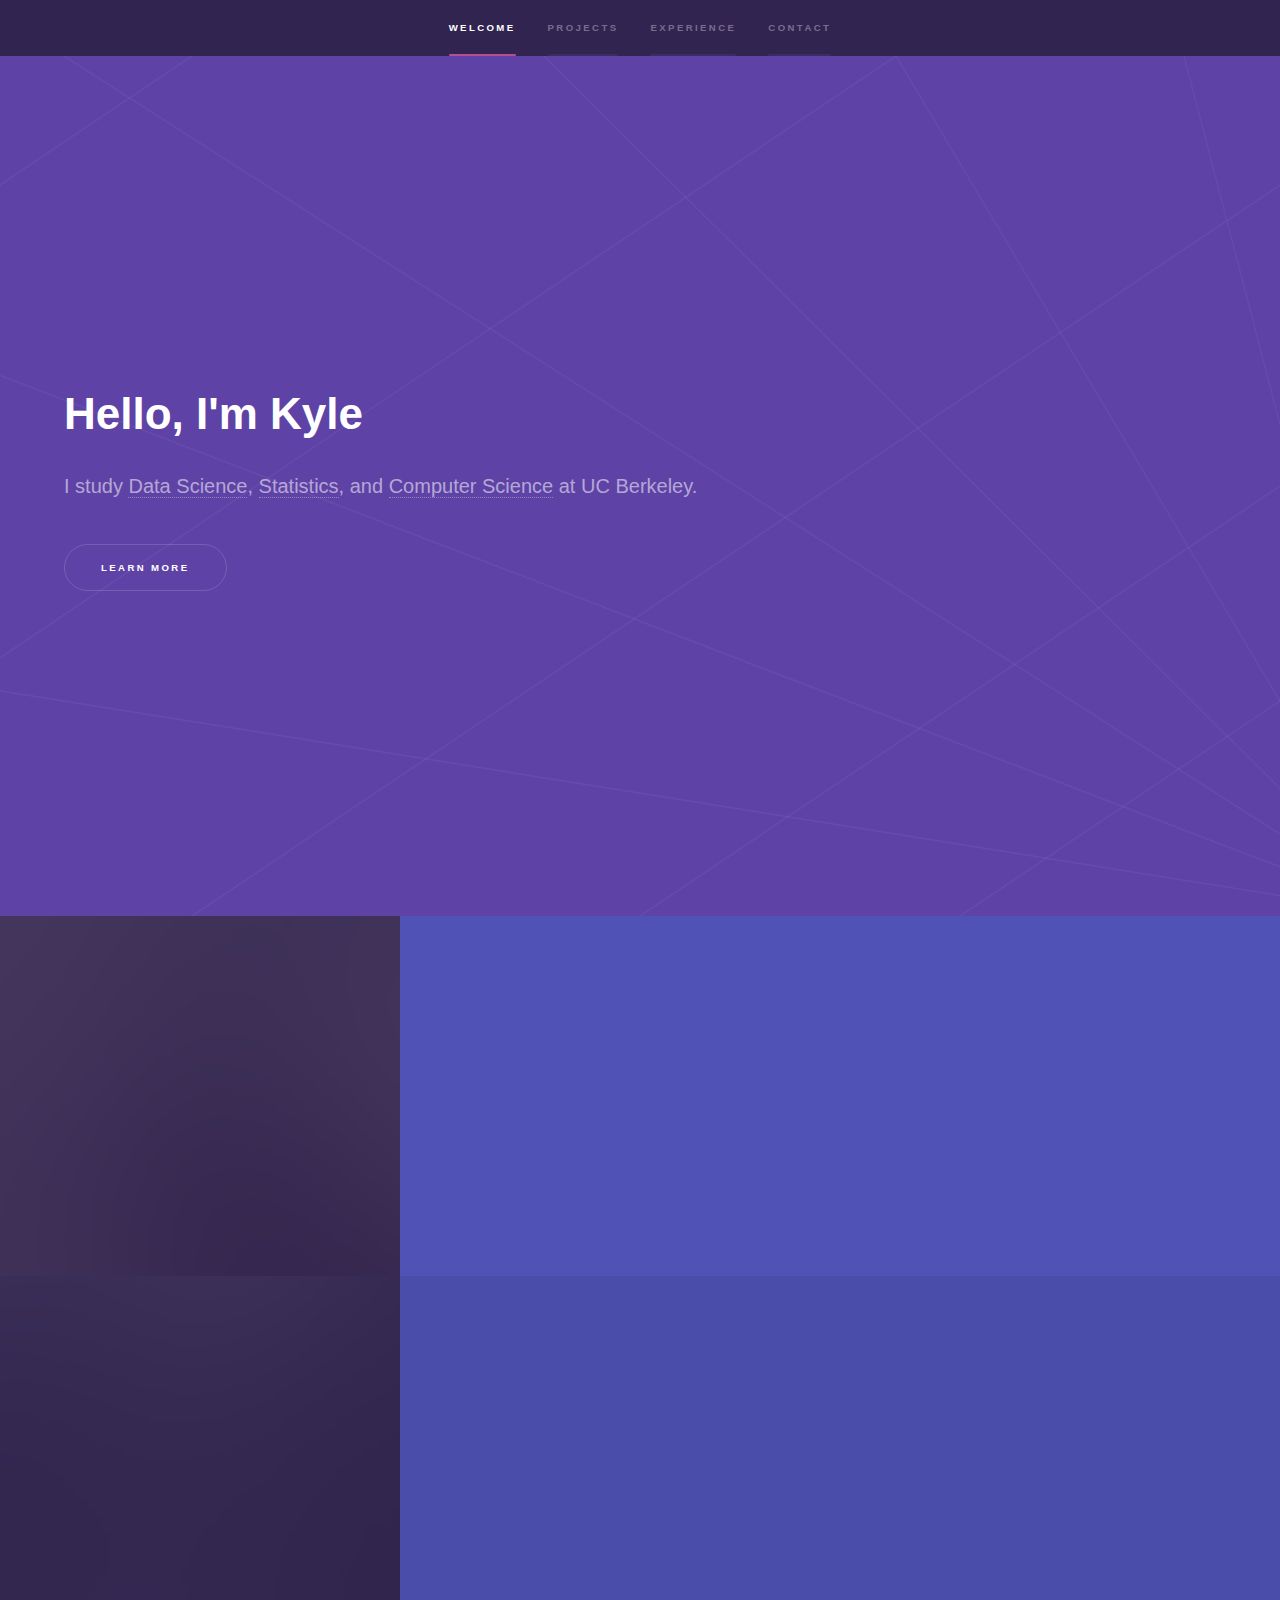
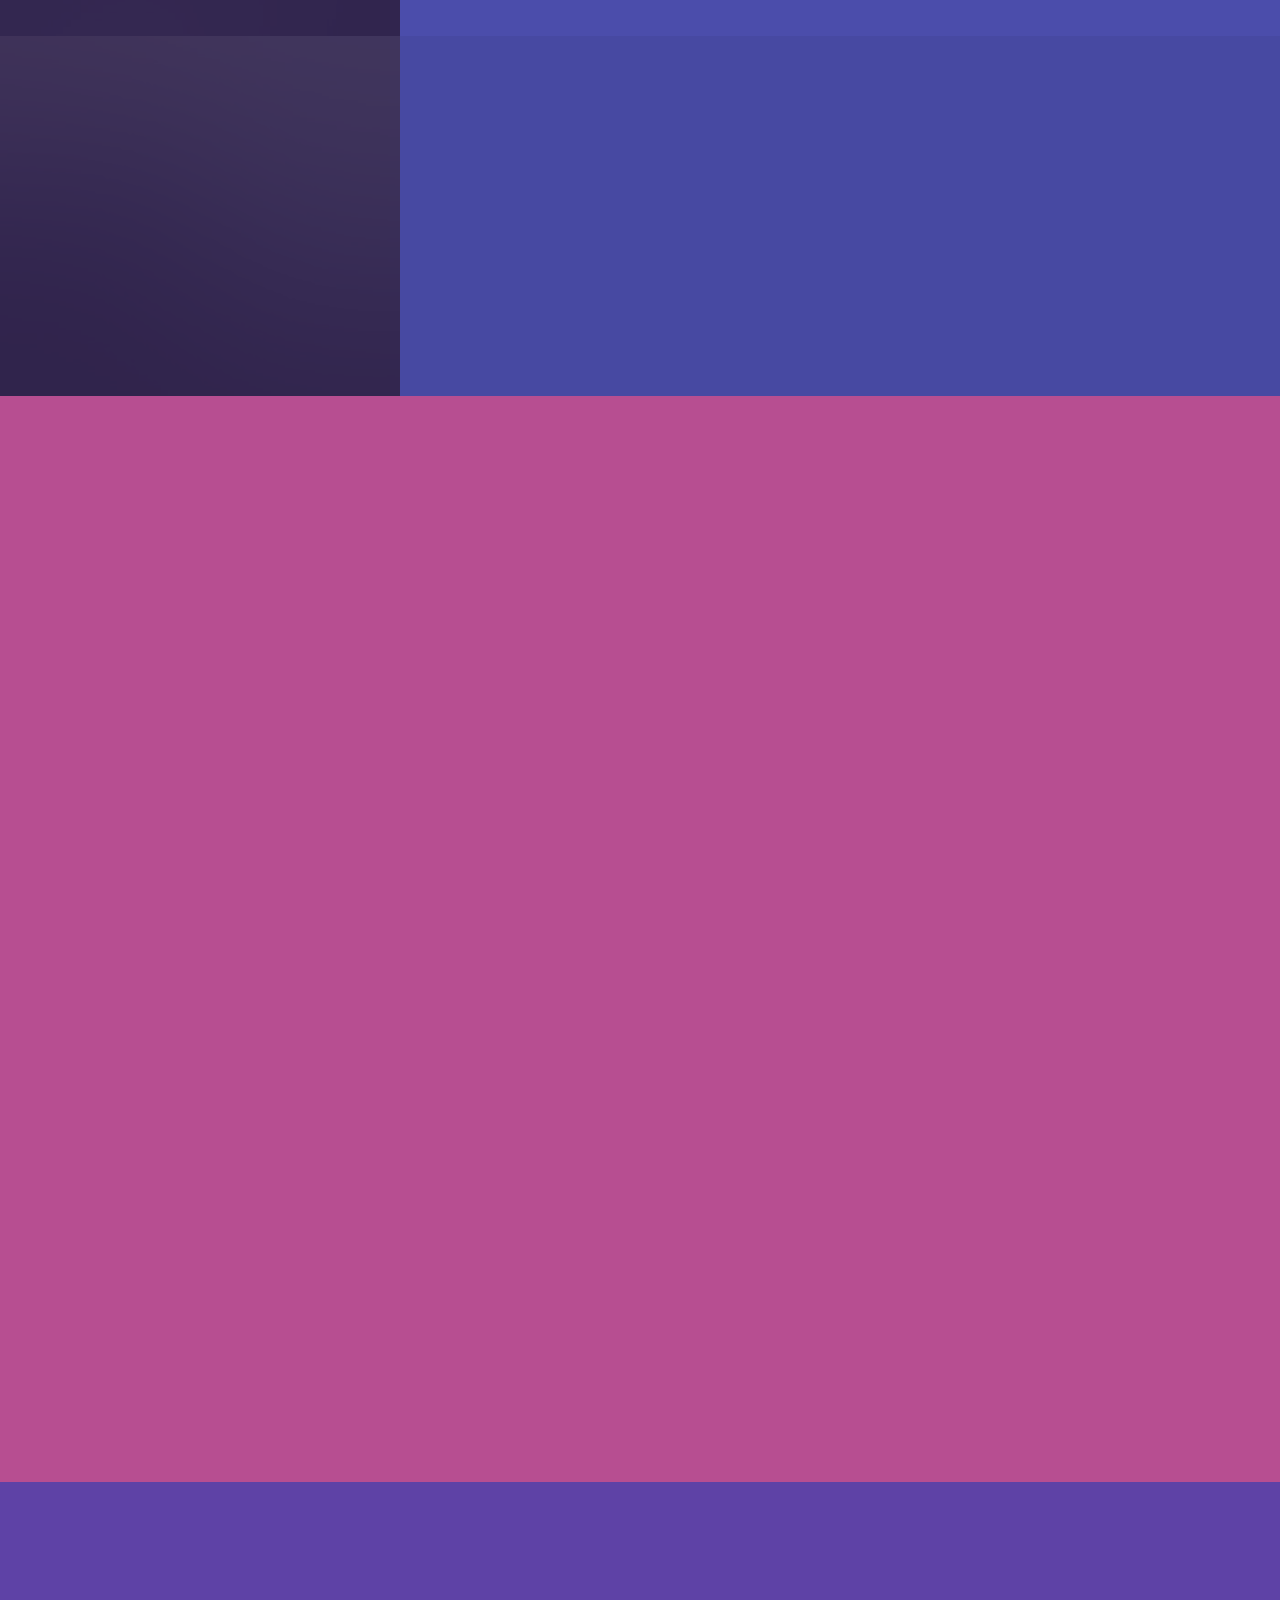
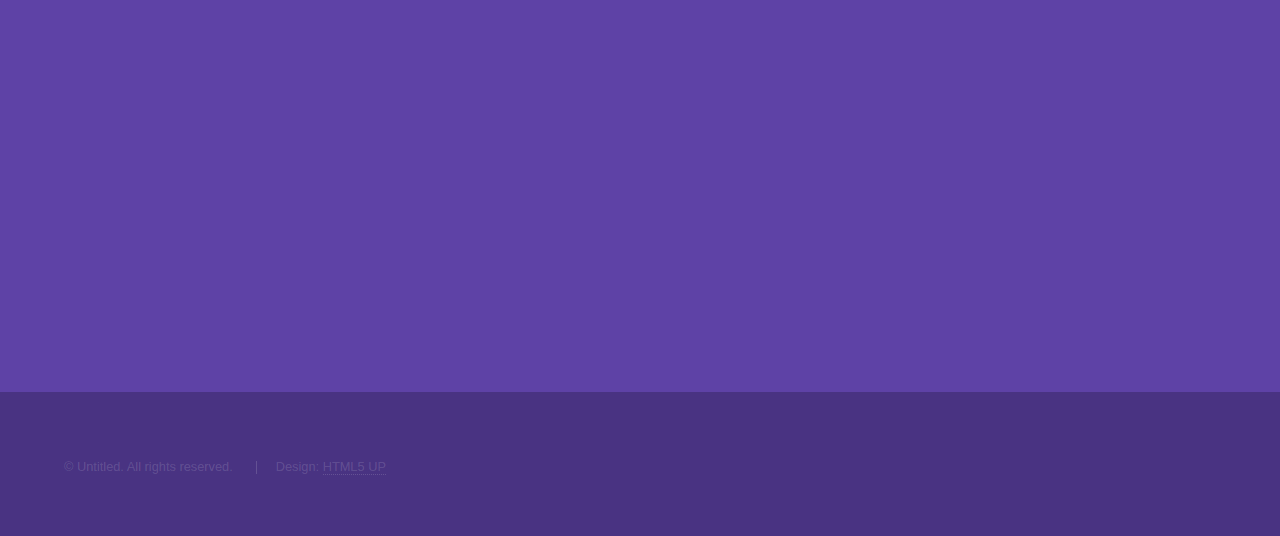
<file: index.html>
<!DOCTYPE html>
<!--
	Hyperspace by HTML5 UP
	html5up.net | @ajlkn
	Free for personal and commercial use under the CCA 3.0 license (html5up.net/license)
-->
<html>
  <head>
    <title>Hyperspace by HTML5 UP</title>
    <meta charset="utf-8" />
    <meta
      name="viewport"
      content="width=device-width, initial-scale=1, user-scalable=no"
    />
    <link rel="stylesheet" href="assets/css/main.css" />
    <noscript
      ><link rel="stylesheet" href="assets/css/noscript.css"
    /></noscript>
  </head>
  <body class="is-preload">
    <!-- Sidebar -->
    <section id="sidebar">
      <div class="inner">
        <nav>
          <ul>
            <li><a href="#intro">Welcome</a></li>
            <li><a href="#one">Projects</a></li>
            <li><a href="#two">Experience</a></li>
            <li><a href="#three">Contact</a></li>
          </ul>
        </nav>
      </div>
    </section>

    <!-- Wrapper -->
    <div id="wrapper">
      <!-- Intro -->
      <section id="intro" class="wrapper style1 fullscreen fade-up">
        <div class="inner">
          <h1>Hello, I'm Kyle</h1>
          <p>
            I study
            <a href="https://cdss.berkeley.edu/" target="_blank">Data Science</a
            >,
            <a href="https://statistics.berkeley.edu/" target="_blank"
              >Statistics</a
            >, and
            <a href="https://eecs.berkeley.edu/" target="_blank"
              >Computer Science</a
            >
            at UC Berkeley.
          </p>
          <ul class="actions">
            <li><a href="#one" class="button scrolly">Learn more</a></li>
          </ul>
        </div>
      </section>

      <!-- One -->
      <section id="one" class="wrapper style2 spotlights">
        <section>
          <a href="#" class="image"
            ><img src="images/pic01.jpg" alt="" data-position="center center"
          /></a>
          <div class="content">
            <div class="inner">
              <h2>Fake News Project</h2>
              <p>
                Logistic Regression Model Detecting Fake News With 81.9%
                Accuracy.
              </p>
              <ul class="actions">
                <li><a href="generic.html" class="button">Learn more</a></li>
              </ul>
            </div>
          </div>
        </section>
        <section>
          <a href="#" class="image"
            ><img src="images/pic02.jpg" alt="" data-position="top center"
          /></a>
          <div class="content">
            <div class="inner">
              <h2>Eden Housing Resident Scholarship Impact Project</h2>
              <p>
                Visualization Project of Housing Scholarship Applications from
                all throughout California.
              </p>
              <ul class="actions">
                <li><a href="generic.html" class="button">Learn more</a></li>
              </ul>
            </div>
          </div>
        </section>
        <section>
          <a href="#" class="image"
            ><img src="images/pic03.jpg" alt="" data-position="25% 25%"
          /></a>
          <div class="content">
            <div class="inner">
              <h2>Final QMD Project</h2>
              <p>
                Advanced Data Visualization Project of Election, Vehicle, and
                Storm Data Using R and ggplot2.
              </p>
              <ul class="actions">
                <li><a href="generic.html" class="button">Learn more</a></li>
              </ul>
            </div>
          </div>
        </section>
      </section>

      <!-- Two -->
      <section id="two" class="wrapper style3 fade-up">
        <div class="inner">
          <h2>Experience</h2>
          <p>Timeline of my progress.</p>
          <div class="features">
            <section>
              <span class="icon solid major fa-code"></span>
              <h3>Data Analyst Intern</h3>
              <p>
                Created visualizations and map objects for the LLC project, and
                Conducted market research focused on the Las Vegas area to
                provide insights for company product strategy. Enhanced
                collected data quality through data cleaning, researched and
                analyzed corresponding data trends to draw insights for weekly
                reports for strategic business decisions assistance.
              </p>
            </section>
            <section>
              <span class="icon solid major fa-lock"></span>
              <h3>Data & Analytics Intern</h3>
              <p>
                Analyzed market strategies and user behavior, contributing to
                the development of a business plan for a new product launch,
                Conducted market research, data mining, and data cleaning to
                create a weekly report with plot visualizations with
                market/research updates.
              </p>
            </section>
            <section>
              <span class="icon solid major fa-cog"></span>
              <h3>Research Intern</h3>
              <p>
                Processed data interpretation on user surveys and applications
                using data visualization tools; presented results on research
                poster at UC Berkeley Data Science Discovery Research Symposium.
              </p>
            </section>
            <section>
              <span class="icon solid major fa-desktop"></span>
              <h3>VP of Technology</h3>
              <p>
                Be in charge of the technology committee of DataGood@Berkeley.
                Maintain/Manage the club website and website repository; update
                DataGood media profiles.
              </p>
            </section>
            <section>
              <span class="icon solid major fa-lock"></span>
              <h3>Software Project Trainee</h3>
              <p>
                Collaborate with teammates using tools such as Rust, Node.js &
                NPM, etc to develop a project that assists with real-time
                streaming data collection, transformation, and management for
                multiple devices/services.
              </p>
            </section>
            <section>
              <span class="icon solid major fa-cog"></span>
              <h3>Product Marketing Intern</h3>
              <p>
                Created a pitch deck for the product launch to the VCs;
                Collaborated with the marketing team and conducted comprehensive
                review on the business development plan.
              </p>
            </section>
          </div>

          <!--
			<ul class="actions">
				<li><a href="generic.html" class="button">Learn more</a></li>
			</ul>
			-->
        </div>
      </section>

      <!-- Three -->
      <section id="three" class="wrapper style1 fade-up">
        <div class="inner">
          <h2>Contact</h2>
          <p>
            I'm always excited to connect with new people, collaborate on
            interesting projects, or just chat about the latest in tech, data
            science, or anything in between. Whether you have a question, a
            project idea, or just want to say hi, feel free to reach out!
          </p>
          <div class="split style1">
            <!--
            <section>
              <form method="post" action="#">
                <div class="fields">
                  <div class="field half">
                    <label for="name">Name</label>
                    <input type="text" name="name" id="name" />
                  </div>
                  <div class="field half">
                    <label for="email">Email</label>
                    <input type="text" name="email" id="email" />
                  </div>
                  <div class="field">
                    <label for="message">Message</label>
                    <textarea name="message" id="message" rows="5"></textarea>
                  </div>
                </div>
                <ul class="actions">
                  <li><a href="" class="button submit">Send Message</a></li>
                </ul>
              </form>
            </section>
			-->

            <section>
              <ul class="contact">
                <li>
                  <h3>Email</h3>
                  <a href="#">kylechun8@gmail.com</a>
                </li>
                <li>
                  <h3>Phone</h3>
                  <span>(408) 706-4256</span>
                </li>
                <li>
                  <h3>Social</h3>
                  <ul class="icons">
                    <li>
                      <a
                        href="https://github.com/kylechun716"
                        class="icon brands fa-github"
                        target="_blank"
                        ><span class="label">GitHub</span></a
                      >
                    </li>
                    <li>
                      <a
                        href="https://www.linkedin.com/in/kyle-chun-6ab674232/"
                        class="icon brands fa-linkedin-in"
                        target="_blank"
                        ><span class="label">LinkedIn</span></a
                      >
                    </li>
                  </ul>
                </li>
              </ul>
            </section>
          </div>
        </div>
      </section>
    </div>

    <!-- Footer -->
    <footer id="footer" class="wrapper style1-alt">
      <div class="inner">
        <ul class="menu">
          <li>&copy; Untitled. All rights reserved.</li>
          <li>Design: <a href="http://html5up.net">HTML5 UP</a></li>
        </ul>
      </div>
    </footer>

    <!-- Scripts -->
    <script src="assets/js/jquery.min.js"></script>
    <script src="assets/js/jquery.scrollex.min.js"></script>
    <script src="assets/js/jquery.scrolly.min.js"></script>
    <script src="assets/js/browser.min.js"></script>
    <script src="assets/js/breakpoints.min.js"></script>
    <script src="assets/js/util.js"></script>
    <script src="assets/js/main.js"></script>
  </body>
</html>
</file>
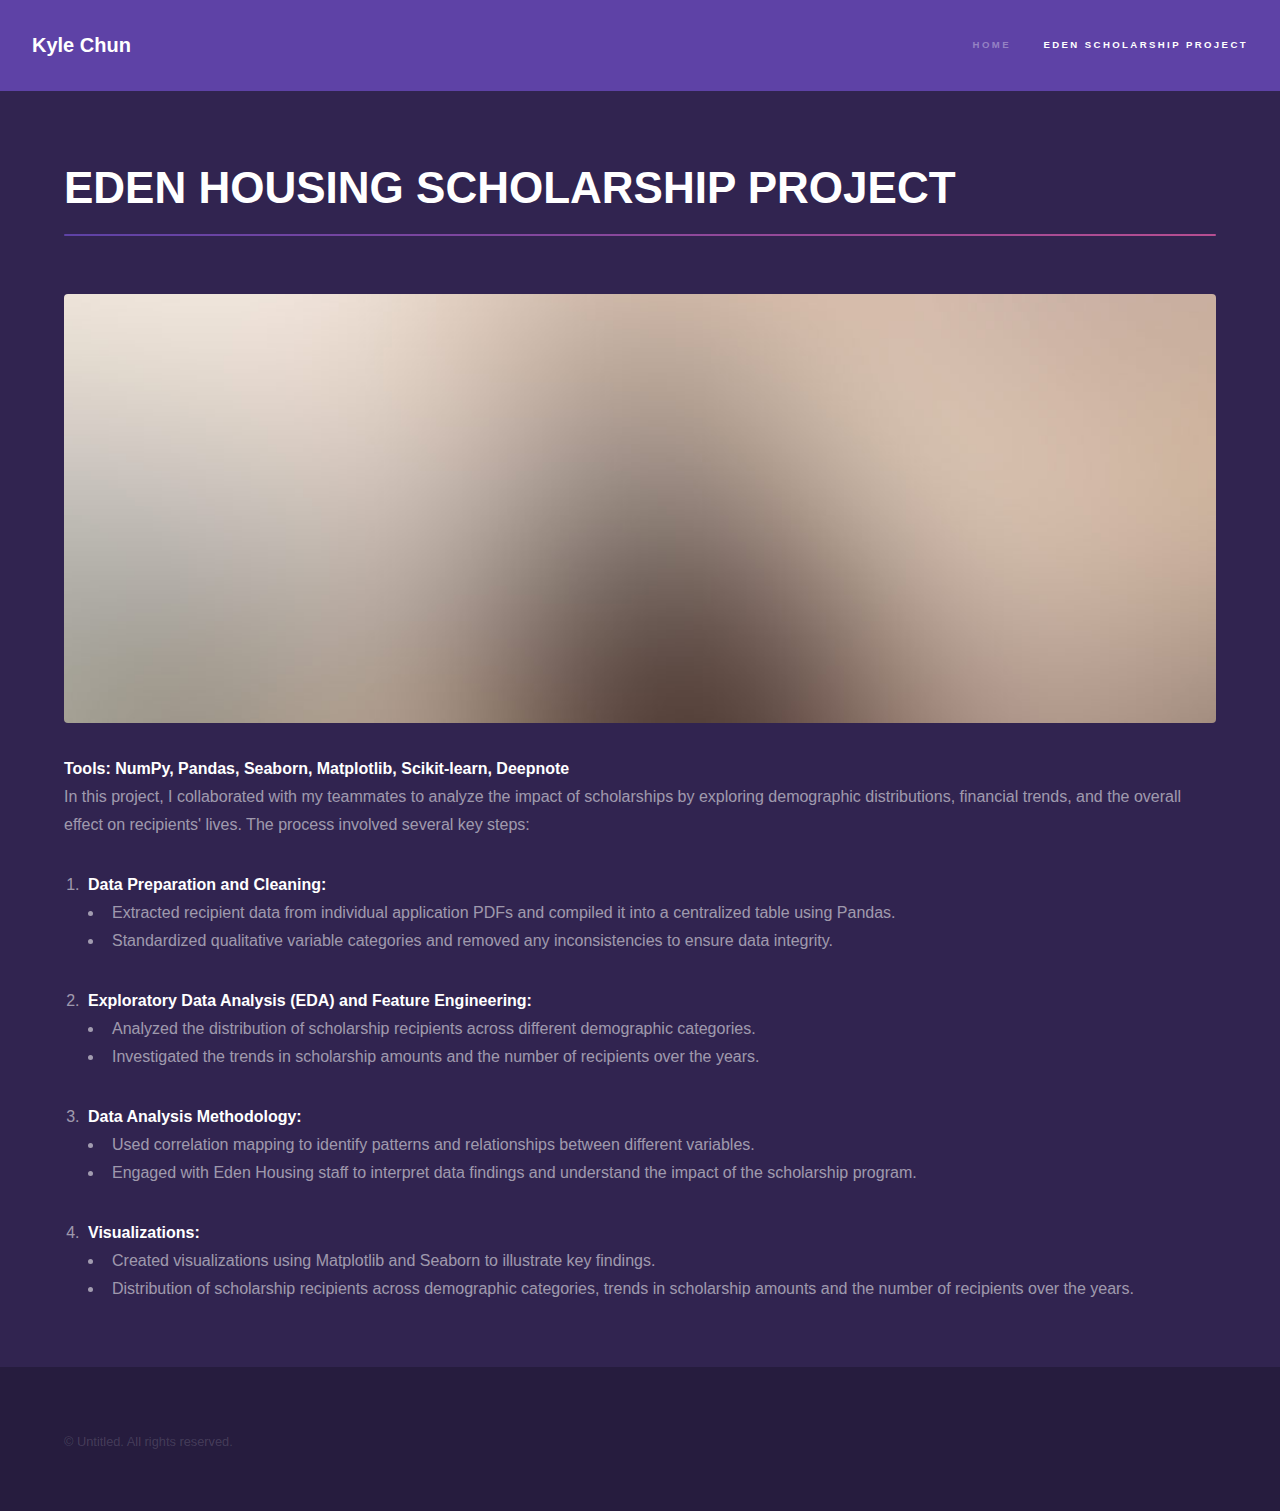
<file: eden.html>
<!DOCTYPE html>
<!--
	Hyperspace by HTML5 UP
	html5up.net | @ajlkn
	Free for personal and commercial use under the CCA 3.0 license (html5up.net/license)
-->
<html>
  <head>
    <title>Project - Eden Scholarship</title>
    <meta charset="utf-8" />
    <meta
      name="viewport"
      content="width=device-width, initial-scale=1, user-scalable=no"
    />
    <link rel="stylesheet" href="assets/css/main.css" />
    <noscript
      ><link rel="stylesheet" href="assets/css/noscript.css"
    /></noscript>
  </head>
  <body class="is-preload">
    <!-- Header -->
    <header id="header">
      <a href="index.html" class="title">Kyle Chun</a>
      <nav>
        <ul>
          <li><a href="index.html">Home</a></li>
          <li>
            <a href="eden.html" class="active">EDEN SCHOLARSHIP PROJECT</a>
          </li>
          <!--<li><a href="elements.html">Elements</a></li>-->
        </ul>
      </nav>
    </header>

    <!-- Wrapper -->
    <div id="wrapper">
      <!-- Main -->
      <section id="main" class="wrapper">
        <div class="inner">
          <h1 class="major">EDEN HOUSING SCHOLARSHIP PROJECT</h1>
          <span class="image fit"><img src="images/pic04.jpg" alt="" /></span>
          <b>
            Tools: NumPy, Pandas, Seaborn, Matplotlib, Scikit-learn, Deepnote
          </b>

          <p>
            In this project, I collaborated with my teammates to analyze the
            impact of scholarships by exploring demographic distributions,
            financial trends, and the overall effect on recipients' lives. The
            process involved several key steps:
          </p>

          <ol>
            <li>
              <b>Data Preparation and Cleaning:</b>
              <ul>
                <li>
                  Extracted recipient data from individual application PDFs and
                  compiled it into a centralized table using Pandas.
                </li>
                <li>
                  Standardized qualitative variable categories and removed any
                  inconsistencies to ensure data integrity.
                </li>
              </ul>
            </li>

            <li>
              <b>Exploratory Data Analysis (EDA) and Feature Engineering:</b>
              <ul>
                <li>
                  Analyzed the distribution of scholarship recipients across
                  different demographic categories.
                </li>
                <li>
                  Investigated the trends in scholarship amounts and the number
                  of recipients over the years.
                </li>
              </ul>
            </li>

            <li>
              <b>Data Analysis Methodology:</b>
              <ul>
                <li>
                  Used correlation mapping to identify patterns and
                  relationships between different variables.
                </li>
                <li>
                  Engaged with Eden Housing staff to interpret data findings and
                  understand the impact of the scholarship program.
                </li>
              </ul>
            </li>

            <li>
              <b>Visualizations:</b>
              <ul>
                <li>
                  Created visualizations using Matplotlib and Seaborn to
                  illustrate key findings.
                </li>
                <li>
                  Distribution of scholarship recipients across demographic
                  categories, trends in scholarship amounts and the number of
                  recipients over the years.
                </li>
              </ul>
            </li>
          </ol>
        </div>
      </section>
    </div>

    <!-- Footer -->
    <footer id="footer" class="wrapper alt">
      <div class="inner">
        <ul class="menu">
          <li>&copy; Untitled. All rights reserved.</li>
          <!-- <li>Design: <a href="http://html5up.net">HTML5 UP</a></li> -->
        </ul>
      </div>
    </footer>

    <!-- Scripts -->
    <script src="assets/js/jquery.min.js"></script>
    <script src="assets/js/jquery.scrollex.min.js"></script>
    <script src="assets/js/jquery.scrolly.min.js"></script>
    <script src="assets/js/browser.min.js"></script>
    <script src="assets/js/breakpoints.min.js"></script>
    <script src="assets/js/util.js"></script>
    <script src="assets/js/main.js"></script>
  </body>
</html>
</file>
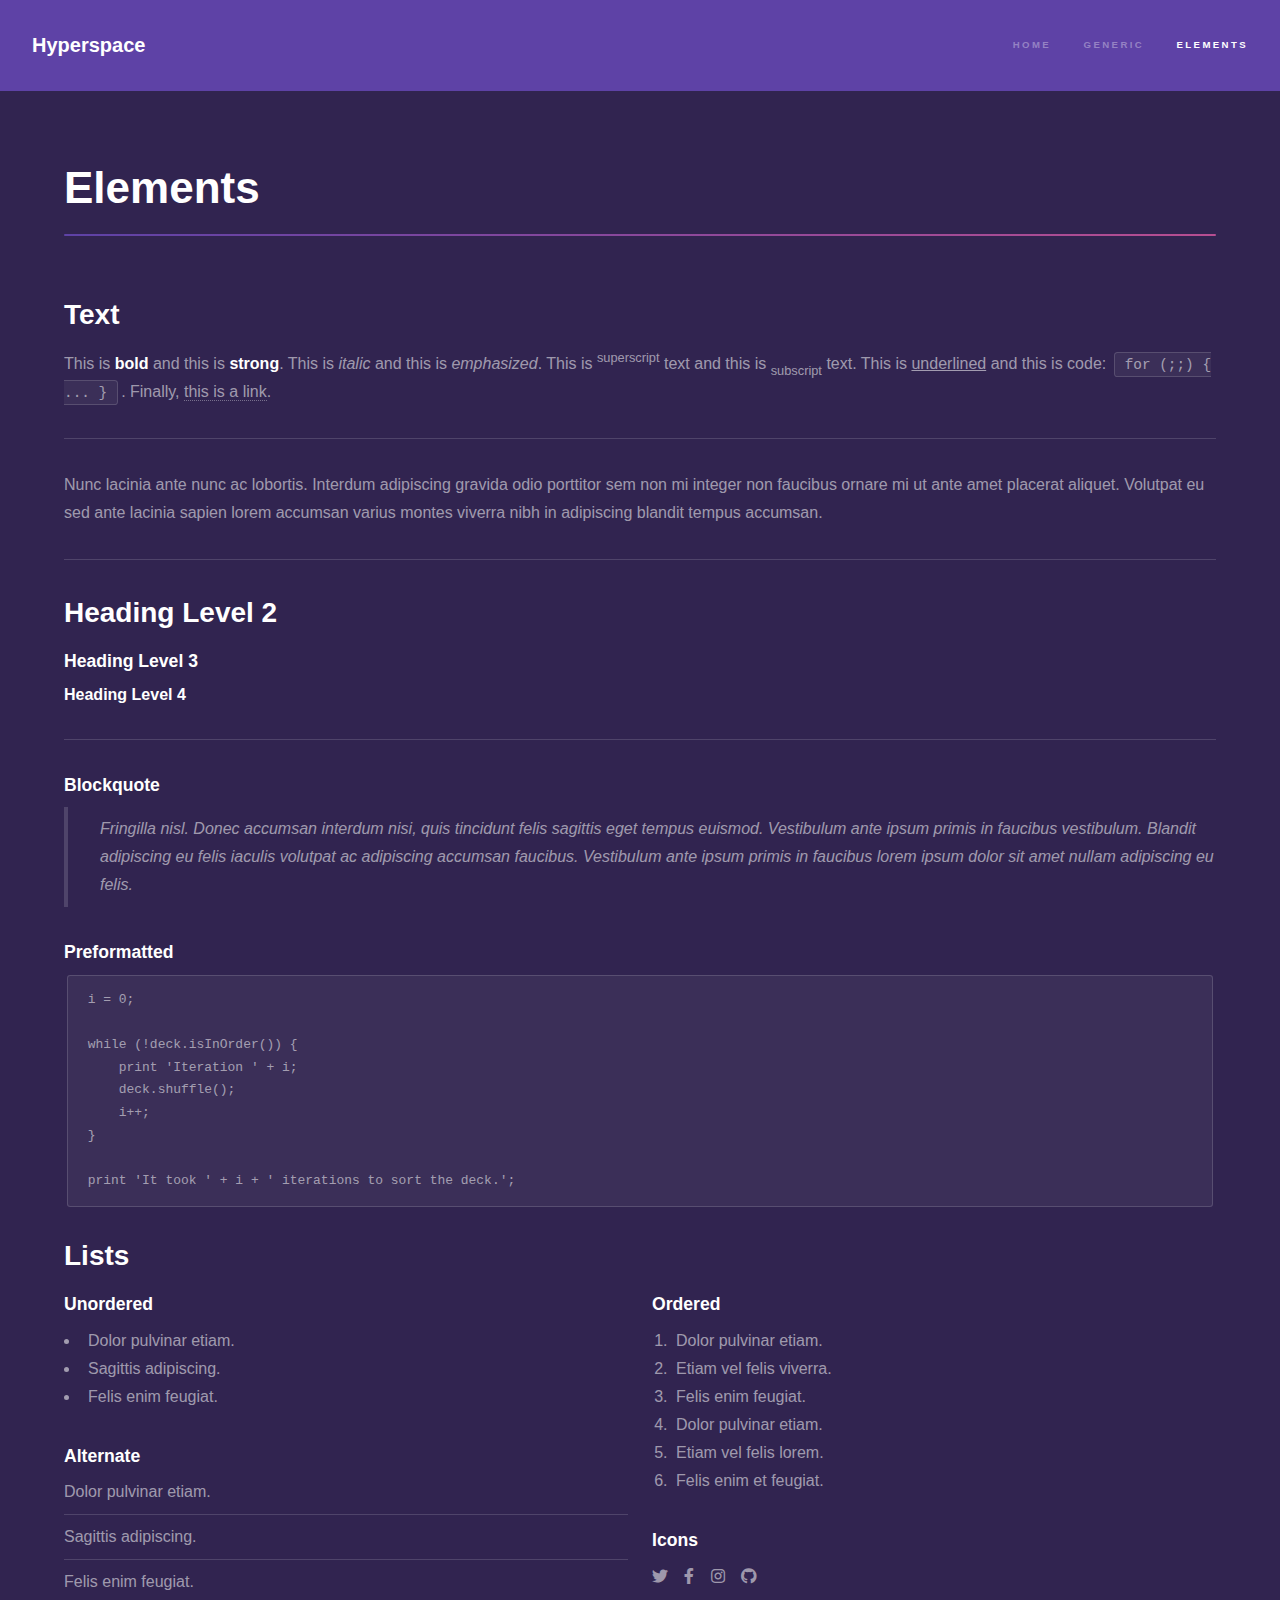
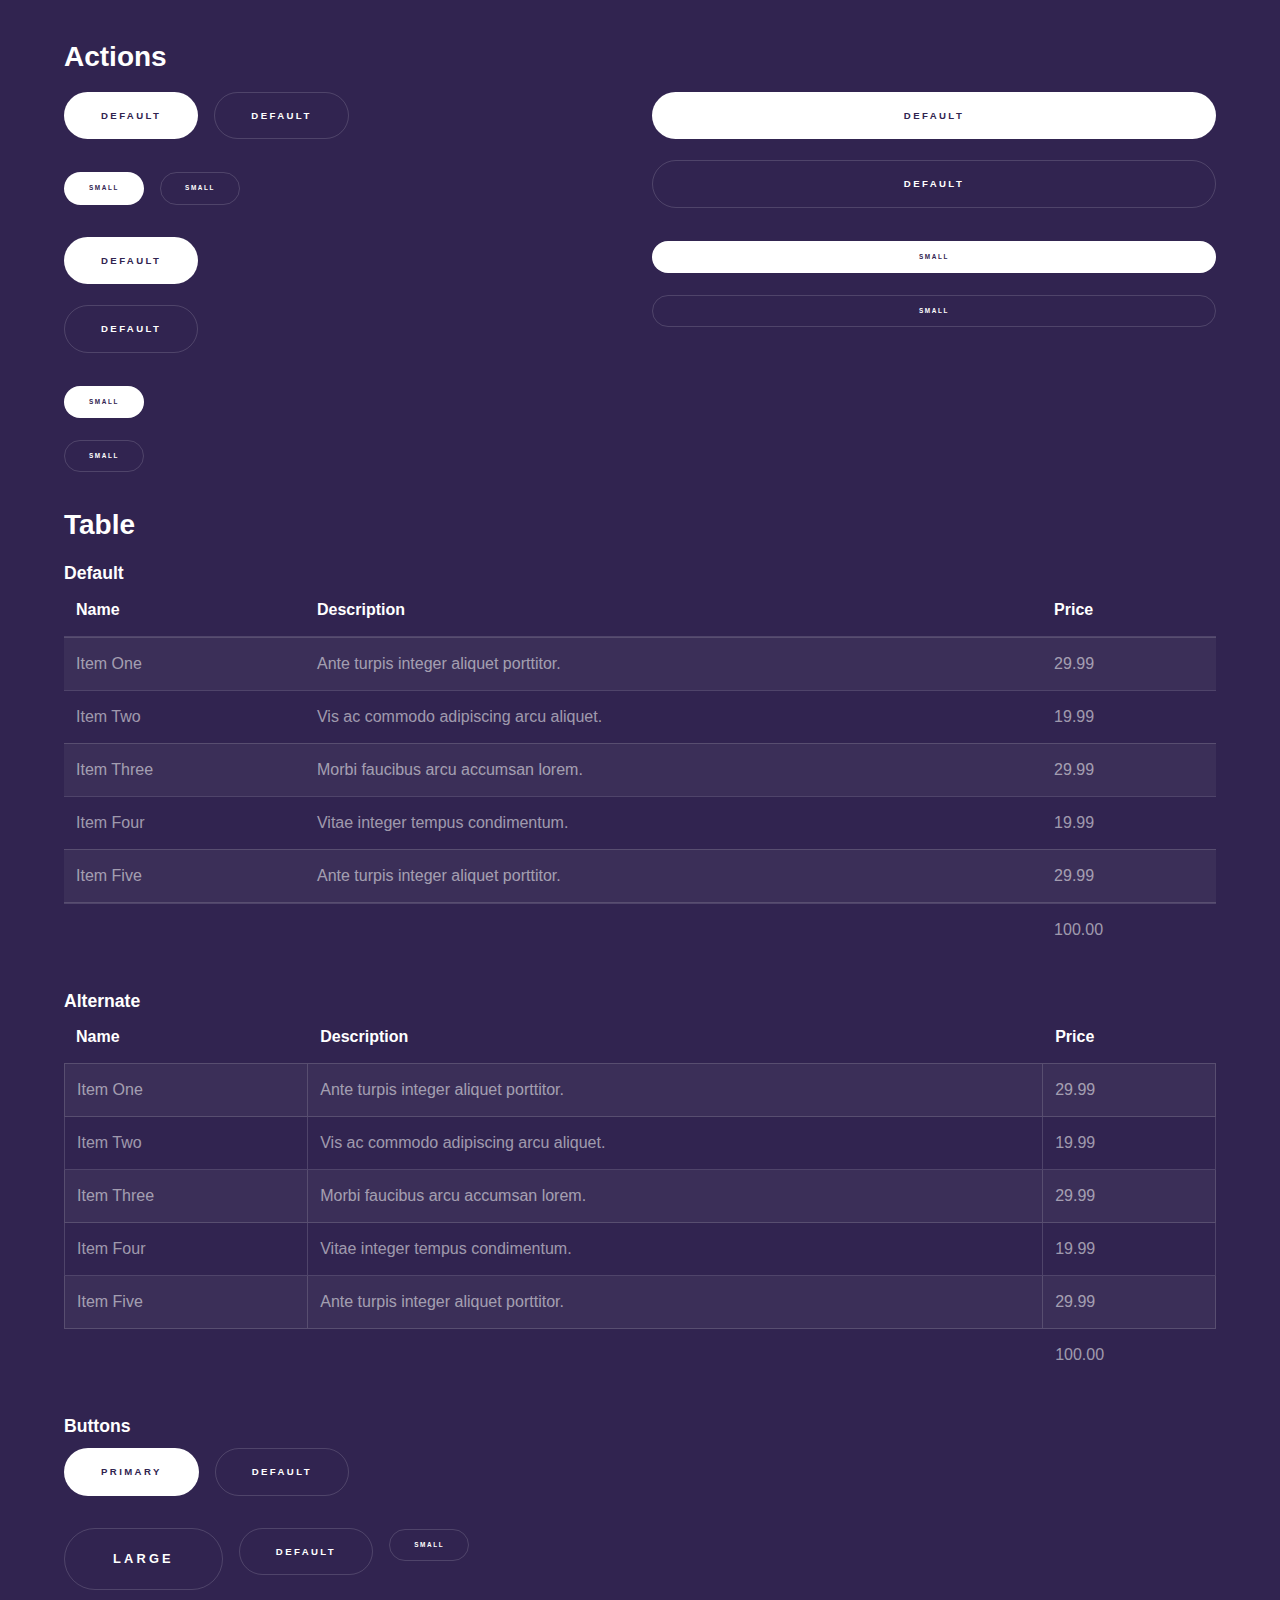
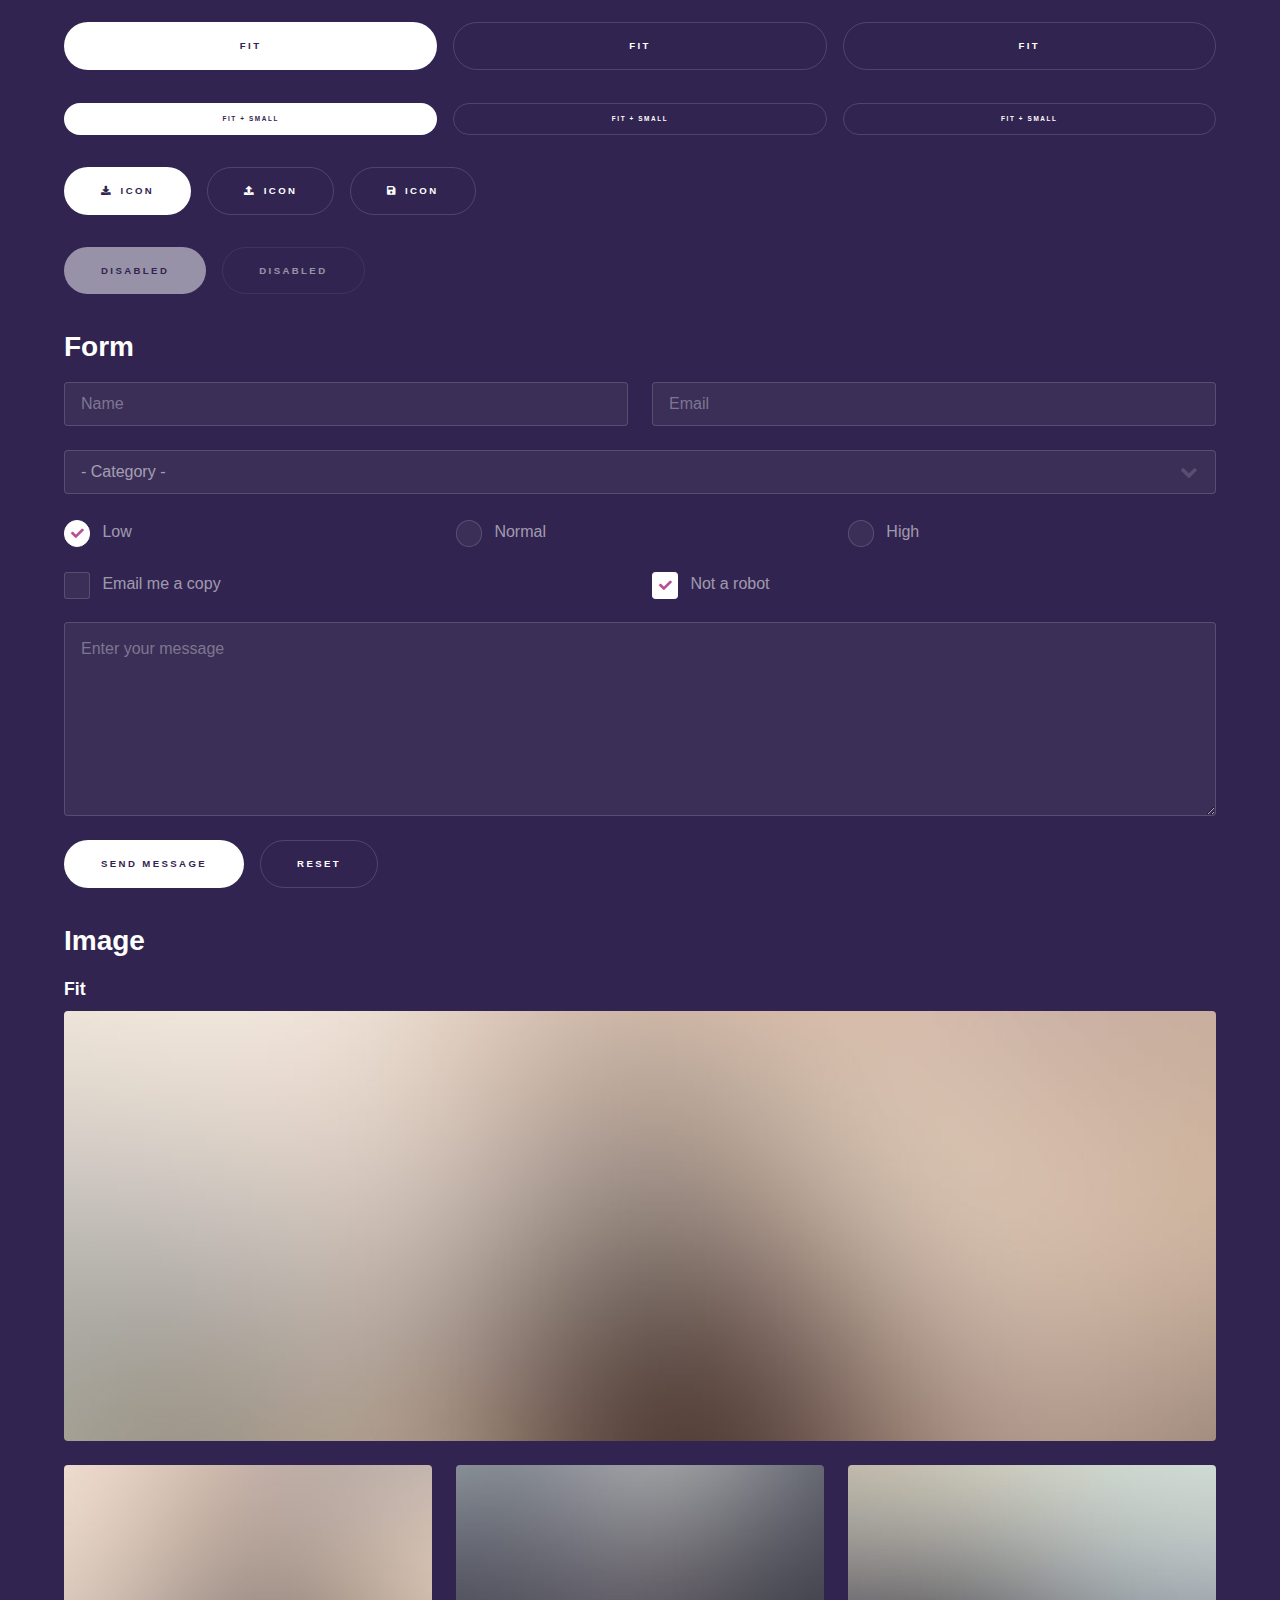
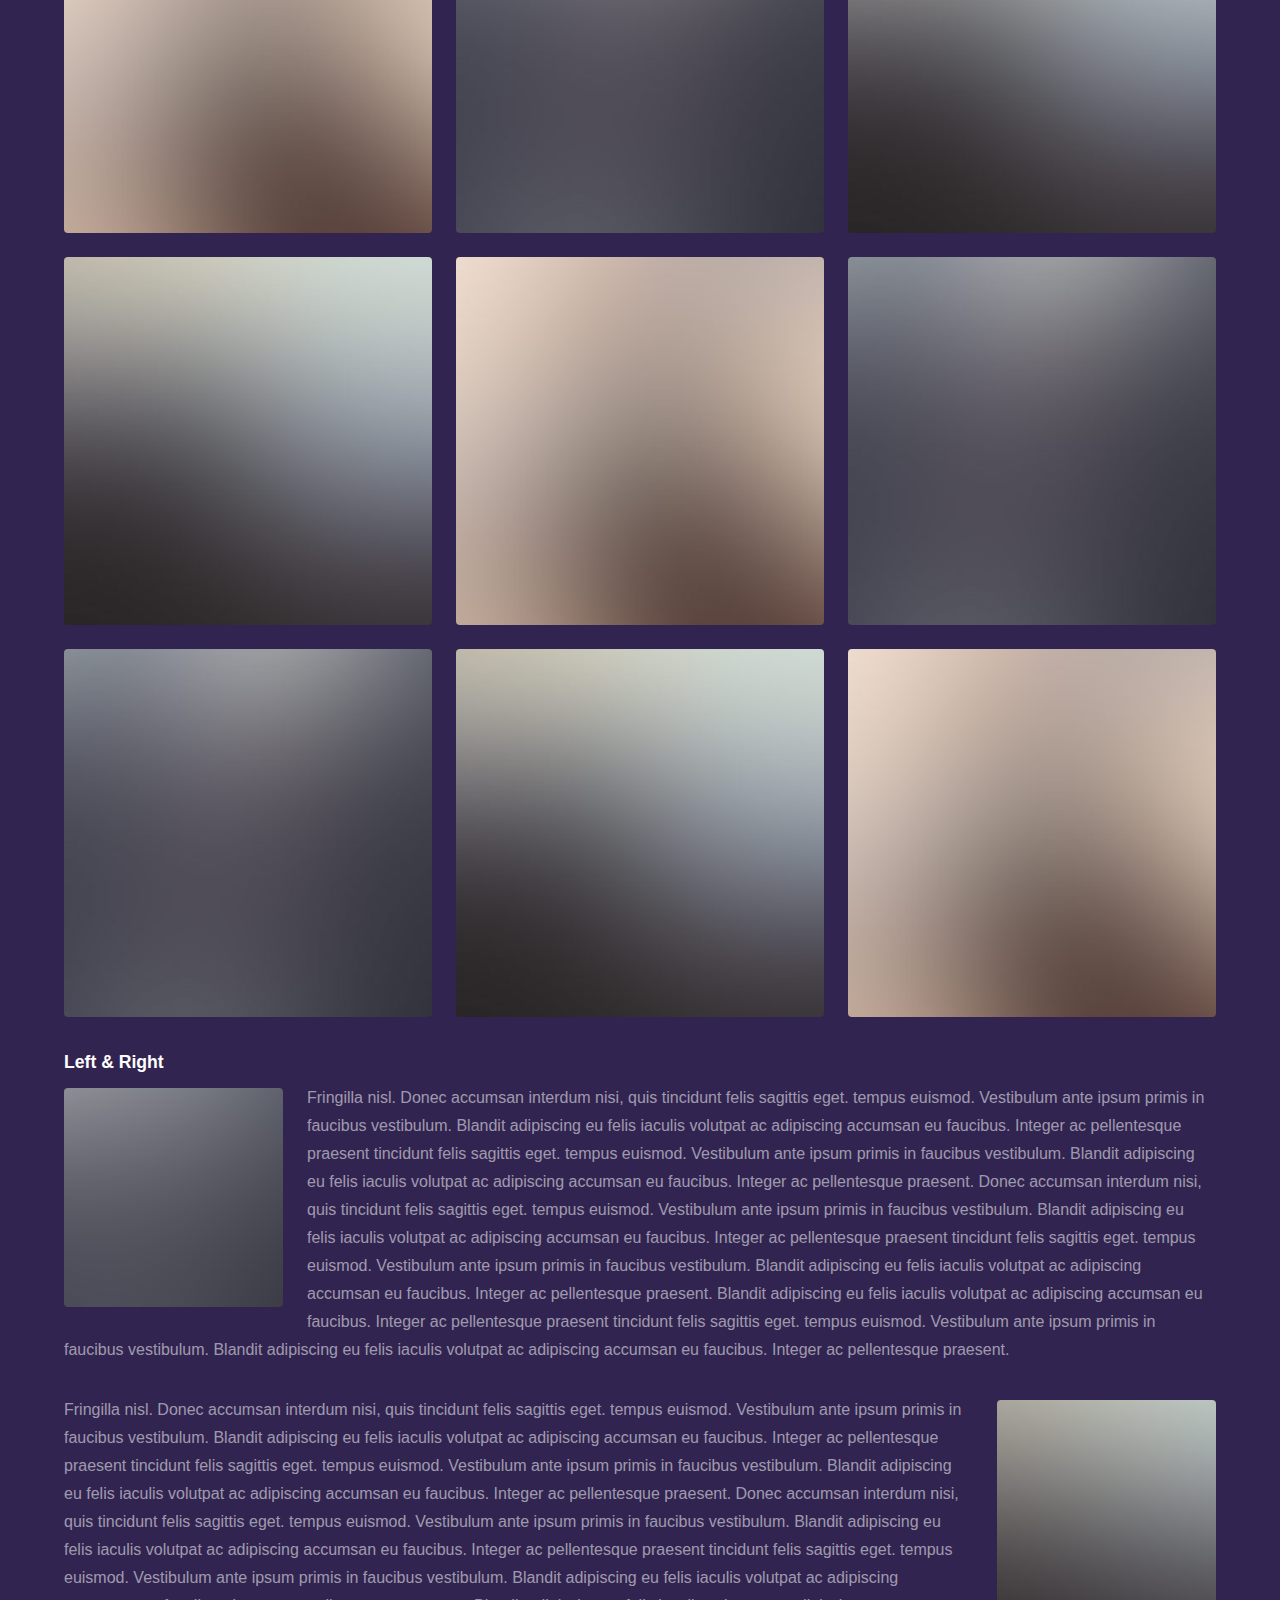
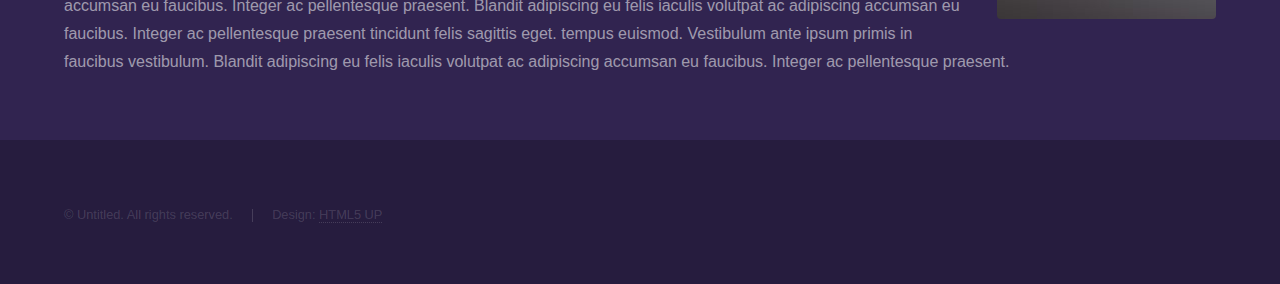
<file: elements.html>
<!DOCTYPE HTML>
<!--
	Hyperspace by HTML5 UP
	html5up.net | @ajlkn
	Free for personal and commercial use under the CCA 3.0 license (html5up.net/license)
-->
<html>
	<head>
		<title>Elements - Hyperspace by HTML5 UP</title>
		<meta charset="utf-8" />
		<meta name="viewport" content="width=device-width, initial-scale=1, user-scalable=no" />
		<link rel="stylesheet" href="assets/css/main.css" />
		<noscript><link rel="stylesheet" href="assets/css/noscript.css" /></noscript>
	</head>
	<body class="is-preload">

		<!-- Header -->
			<header id="header">
				<a href="index.html" class="title">Hyperspace</a>
				<nav>
					<ul>
						<li><a href="index.html">Home</a></li>
						<li><a href="generic.html">Generic</a></li>
						<li><a href="elements.html"  class="active">Elements</a></li>
					</ul>
				</nav>
			</header>

		<!-- Wrapper -->
			<div id="wrapper">

				<!-- Main -->
					<section id="main" class="wrapper">
						<div class="inner">
							<h1 class="major">Elements</h1>

							<!-- Text -->
								<section>
									<h2>Text</h2>
									<p>This is <b>bold</b> and this is <strong>strong</strong>. This is <i>italic</i> and this is <em>emphasized</em>.
									This is <sup>superscript</sup> text and this is <sub>subscript</sub> text.
									This is <u>underlined</u> and this is code: <code>for (;;) { ... }</code>. Finally, <a href="#">this is a link</a>.</p>
									<hr />
									<p>Nunc lacinia ante nunc ac lobortis. Interdum adipiscing gravida odio porttitor sem non mi integer non faucibus ornare mi ut ante amet placerat aliquet. Volutpat eu sed ante lacinia sapien lorem accumsan varius montes viverra nibh in adipiscing blandit tempus accumsan.</p>
									<hr />
									<h2>Heading Level 2</h2>
									<h3>Heading Level 3</h3>
									<h4>Heading Level 4</h4>
									<hr />
									<h3>Blockquote</h3>
									<blockquote>Fringilla nisl. Donec accumsan interdum nisi, quis tincidunt felis sagittis eget tempus euismod. Vestibulum ante ipsum primis in faucibus vestibulum. Blandit adipiscing eu felis iaculis volutpat ac adipiscing accumsan faucibus. Vestibulum ante ipsum primis in faucibus lorem ipsum dolor sit amet nullam adipiscing eu felis.</blockquote>
									<h3>Preformatted</h3>
									<pre><code>i = 0;

while (!deck.isInOrder()) {
    print 'Iteration ' + i;
    deck.shuffle();
    i++;
}

print 'It took ' + i + ' iterations to sort the deck.';</code></pre>
								</section>

							<!-- Lists -->
								<section>
									<h2>Lists</h2>
									<div class="row">
										<div class="col-6 col-12-medium">
											<h3>Unordered</h3>
											<ul>
												<li>Dolor pulvinar etiam.</li>
												<li>Sagittis adipiscing.</li>
												<li>Felis enim feugiat.</li>
											</ul>
											<h3>Alternate</h3>
											<ul class="alt">
												<li>Dolor pulvinar etiam.</li>
												<li>Sagittis adipiscing.</li>
												<li>Felis enim feugiat.</li>
											</ul>
										</div>
										<div class="col-6 col-12-medium">
											<h3>Ordered</h3>
											<ol>
												<li>Dolor pulvinar etiam.</li>
												<li>Etiam vel felis viverra.</li>
												<li>Felis enim feugiat.</li>
												<li>Dolor pulvinar etiam.</li>
												<li>Etiam vel felis lorem.</li>
												<li>Felis enim et feugiat.</li>
											</ol>
											<h3>Icons</h3>
											<ul class="icons">
												<li><a href="#" class="icon brands fa-twitter"><span class="label">Twitter</span></a></li>
												<li><a href="#" class="icon brands fa-facebook-f"><span class="label">Facebook</span></a></li>
												<li><a href="#" class="icon brands fa-instagram"><span class="label">Instagram</span></a></li>
												<li><a href="#" class="icon brands fa-github"><span class="label">Github</span></a></li>
											</ul>
										</div>
									</div>
									<h2>Actions</h2>
									<div class="row">
										<div class="col-6 col-12-medium">
											<ul class="actions">
												<li><a href="#" class="button primary">Default</a></li>
												<li><a href="#" class="button">Default</a></li>
											</ul>
											<ul class="actions small">
												<li><a href="#" class="button primary small">Small</a></li>
												<li><a href="#" class="button small">Small</a></li>
											</ul>
											<ul class="actions stacked">
												<li><a href="#" class="button primary">Default</a></li>
												<li><a href="#" class="button">Default</a></li>
											</ul>
											<ul class="actions stacked">
												<li><a href="#" class="button primary small">Small</a></li>
												<li><a href="#" class="button small">Small</a></li>
											</ul>
										</div>
										<div class="col-6 col-12-medium">
											<ul class="actions stacked">
												<li><a href="#" class="button primary fit">Default</a></li>
												<li><a href="#" class="button fit">Default</a></li>
											</ul>
											<ul class="actions stacked">
												<li><a href="#" class="button primary small fit">Small</a></li>
												<li><a href="#" class="button small fit">Small</a></li>
											</ul>
										</div>
									</div>
								</section>

							<!-- Table -->
								<section>
									<h2>Table</h2>
									<h3>Default</h3>
									<div class="table-wrapper">
										<table>
											<thead>
												<tr>
													<th>Name</th>
													<th>Description</th>
													<th>Price</th>
												</tr>
											</thead>
											<tbody>
												<tr>
													<td>Item One</td>
													<td>Ante turpis integer aliquet porttitor.</td>
													<td>29.99</td>
												</tr>
												<tr>
													<td>Item Two</td>
													<td>Vis ac commodo adipiscing arcu aliquet.</td>
													<td>19.99</td>
												</tr>
												<tr>
													<td>Item Three</td>
													<td> Morbi faucibus arcu accumsan lorem.</td>
													<td>29.99</td>
												</tr>
												<tr>
													<td>Item Four</td>
													<td>Vitae integer tempus condimentum.</td>
													<td>19.99</td>
												</tr>
												<tr>
													<td>Item Five</td>
													<td>Ante turpis integer aliquet porttitor.</td>
													<td>29.99</td>
												</tr>
											</tbody>
											<tfoot>
												<tr>
													<td colspan="2"></td>
													<td>100.00</td>
												</tr>
											</tfoot>
										</table>
									</div>

									<h3>Alternate</h3>
									<div class="table-wrapper">
										<table class="alt">
											<thead>
												<tr>
													<th>Name</th>
													<th>Description</th>
													<th>Price</th>
												</tr>
											</thead>
											<tbody>
												<tr>
													<td>Item One</td>
													<td>Ante turpis integer aliquet porttitor.</td>
													<td>29.99</td>
												</tr>
												<tr>
													<td>Item Two</td>
													<td>Vis ac commodo adipiscing arcu aliquet.</td>
													<td>19.99</td>
												</tr>
												<tr>
													<td>Item Three</td>
													<td> Morbi faucibus arcu accumsan lorem.</td>
													<td>29.99</td>
												</tr>
												<tr>
													<td>Item Four</td>
													<td>Vitae integer tempus condimentum.</td>
													<td>19.99</td>
												</tr>
												<tr>
													<td>Item Five</td>
													<td>Ante turpis integer aliquet porttitor.</td>
													<td>29.99</td>
												</tr>
											</tbody>
											<tfoot>
												<tr>
													<td colspan="2"></td>
													<td>100.00</td>
												</tr>
											</tfoot>
										</table>
									</div>
								</section>

							<!-- Buttons -->
								<section>
									<h3>Buttons</h3>
									<ul class="actions">
										<li><a href="#" class="button primary">Primary</a></li>
										<li><a href="#" class="button">Default</a></li>
									</ul>
									<ul class="actions">
										<li><a href="#" class="button large">Large</a></li>
										<li><a href="#" class="button">Default</a></li>
										<li><a href="#" class="button small">Small</a></li>
									</ul>
									<ul class="actions fit">
										<li><a href="#" class="button primary fit">Fit</a></li>
										<li><a href="#" class="button fit">Fit</a></li>
										<li><a href="#" class="button fit">Fit</a></li>
									</ul>
									<ul class="actions fit small">
										<li><a href="#" class="button primary fit small">Fit + Small</a></li>
										<li><a href="#" class="button fit small">Fit + Small</a></li>
										<li><a href="#" class="button fit small">Fit + Small</a></li>
									</ul>
									<ul class="actions">
										<li><a href="#" class="button primary icon solid fa-download">Icon</a></li>
										<li><a href="#" class="button icon solid fa-upload">Icon</a></li>
										<li><a href="#" class="button icon solid fa-save">Icon</a></li>
									</ul>
									<ul class="actions">
										<li><span class="button primary disabled">Disabled</span></li>
										<li><span class="button disabled">Disabled</span></li>
									</ul>
								</section>

							<!-- Form -->
								<section>
									<h2>Form</h2>
									<form method="post" action="#">
										<div class="row gtr-uniform">
											<div class="col-6 col-12-xsmall">
												<input type="text" name="demo-name" id="demo-name" value="" placeholder="Name" />
											</div>
											<div class="col-6 col-12-xsmall">
												<input type="email" name="demo-email" id="demo-email" value="" placeholder="Email" />
											</div>
											<div class="col-12">
												<select name="demo-category" id="demo-category">
													<option value="">- Category -</option>
													<option value="1">Manufacturing</option>
													<option value="1">Shipping</option>
													<option value="1">Administration</option>
													<option value="1">Human Resources</option>
												</select>
											</div>
											<div class="col-4 col-12-small">
												<input type="radio" id="demo-priority-low" name="demo-priority" checked>
												<label for="demo-priority-low">Low</label>
											</div>
											<div class="col-4 col-12-small">
												<input type="radio" id="demo-priority-normal" name="demo-priority">
												<label for="demo-priority-normal">Normal</label>
											</div>
											<div class="col-4 col-12-small">
												<input type="radio" id="demo-priority-high" name="demo-priority">
												<label for="demo-priority-high">High</label>
											</div>
											<div class="col-6 col-12-small">
												<input type="checkbox" id="demo-copy" name="demo-copy">
												<label for="demo-copy">Email me a copy</label>
											</div>
											<div class="col-6 col-12-small">
												<input type="checkbox" id="demo-human" name="demo-human" checked>
												<label for="demo-human">Not a robot</label>
											</div>
											<div class="col-12">
												<textarea name="demo-message" id="demo-message" placeholder="Enter your message" rows="6"></textarea>
											</div>
											<div class="col-12">
												<ul class="actions">
													<li><input type="submit" value="Send Message" class="primary" /></li>
													<li><input type="reset" value="Reset" /></li>
												</ul>
											</div>
										</div>
									</form>
								</section>

							<!-- Image -->
								<section>
									<h2>Image</h2>
									<h3>Fit</h3>
									<div class="box alt">
										<div class="row gtr-uniform">
											<div class="col-12"><span class="image fit"><img src="images/pic04.jpg" alt="" /></span></div>
											<div class="col-4"><span class="image fit"><img src="images/pic01.jpg" alt="" /></span></div>
											<div class="col-4"><span class="image fit"><img src="images/pic02.jpg" alt="" /></span></div>
											<div class="col-4"><span class="image fit"><img src="images/pic03.jpg" alt="" /></span></div>
											<div class="col-4"><span class="image fit"><img src="images/pic03.jpg" alt="" /></span></div>
											<div class="col-4"><span class="image fit"><img src="images/pic01.jpg" alt="" /></span></div>
											<div class="col-4"><span class="image fit"><img src="images/pic02.jpg" alt="" /></span></div>
											<div class="col-4"><span class="image fit"><img src="images/pic02.jpg" alt="" /></span></div>
											<div class="col-4"><span class="image fit"><img src="images/pic03.jpg" alt="" /></span></div>
											<div class="col-4"><span class="image fit"><img src="images/pic01.jpg" alt="" /></span></div>
										</div>
									</div>
									<h3>Left &amp; Right</h3>
									<p><span class="image left"><img src="images/pic05.jpg" alt="" /></span>Fringilla nisl. Donec accumsan interdum nisi, quis tincidunt felis sagittis eget. tempus euismod. Vestibulum ante ipsum primis in faucibus vestibulum. Blandit adipiscing eu felis iaculis volutpat ac adipiscing accumsan eu faucibus. Integer ac pellentesque praesent tincidunt felis sagittis eget. tempus euismod. Vestibulum ante ipsum primis in faucibus vestibulum. Blandit adipiscing eu felis iaculis volutpat ac adipiscing accumsan eu faucibus. Integer ac pellentesque praesent. Donec accumsan interdum nisi, quis tincidunt felis sagittis eget. tempus euismod. Vestibulum ante ipsum primis in faucibus vestibulum. Blandit adipiscing eu felis iaculis volutpat ac adipiscing accumsan eu faucibus. Integer ac pellentesque praesent tincidunt felis sagittis eget. tempus euismod. Vestibulum ante ipsum primis in faucibus vestibulum. Blandit adipiscing eu felis iaculis volutpat ac adipiscing accumsan eu faucibus. Integer ac pellentesque praesent. Blandit adipiscing eu felis iaculis volutpat ac adipiscing accumsan eu faucibus. Integer ac pellentesque praesent tincidunt felis sagittis eget. tempus euismod. Vestibulum ante ipsum primis in faucibus vestibulum. Blandit adipiscing eu felis iaculis volutpat ac adipiscing accumsan eu faucibus. Integer ac pellentesque praesent.</p>
									<p><span class="image right"><img src="images/pic06.jpg" alt="" /></span>Fringilla nisl. Donec accumsan interdum nisi, quis tincidunt felis sagittis eget. tempus euismod. Vestibulum ante ipsum primis in faucibus vestibulum. Blandit adipiscing eu felis iaculis volutpat ac adipiscing accumsan eu faucibus. Integer ac pellentesque praesent tincidunt felis sagittis eget. tempus euismod. Vestibulum ante ipsum primis in faucibus vestibulum. Blandit adipiscing eu felis iaculis volutpat ac adipiscing accumsan eu faucibus. Integer ac pellentesque praesent. Donec accumsan interdum nisi, quis tincidunt felis sagittis eget. tempus euismod. Vestibulum ante ipsum primis in faucibus vestibulum. Blandit adipiscing eu felis iaculis volutpat ac adipiscing accumsan eu faucibus. Integer ac pellentesque praesent tincidunt felis sagittis eget. tempus euismod. Vestibulum ante ipsum primis in faucibus vestibulum. Blandit adipiscing eu felis iaculis volutpat ac adipiscing accumsan eu faucibus. Integer ac pellentesque praesent. Blandit adipiscing eu felis iaculis volutpat ac adipiscing accumsan eu faucibus. Integer ac pellentesque praesent tincidunt felis sagittis eget. tempus euismod. Vestibulum ante ipsum primis in faucibus vestibulum. Blandit adipiscing eu felis iaculis volutpat ac adipiscing accumsan eu faucibus. Integer ac pellentesque praesent.</p>
								</section>

						</div>
					</section>

			</div>

		<!-- Footer -->
			<footer id="footer" class="wrapper alt">
				<div class="inner">
					<ul class="menu">
						<li>&copy; Untitled. All rights reserved.</li><li>Design: <a href="http://html5up.net">HTML5 UP</a></li>
					</ul>
				</div>
			</footer>

		<!-- Scripts -->
			<script src="assets/js/jquery.min.js"></script>
			<script src="assets/js/jquery.scrollex.min.js"></script>
			<script src="assets/js/jquery.scrolly.min.js"></script>
			<script src="assets/js/browser.min.js"></script>
			<script src="assets/js/breakpoints.min.js"></script>
			<script src="assets/js/util.js"></script>
			<script src="assets/js/main.js"></script>

	</body>
</html>
</file>
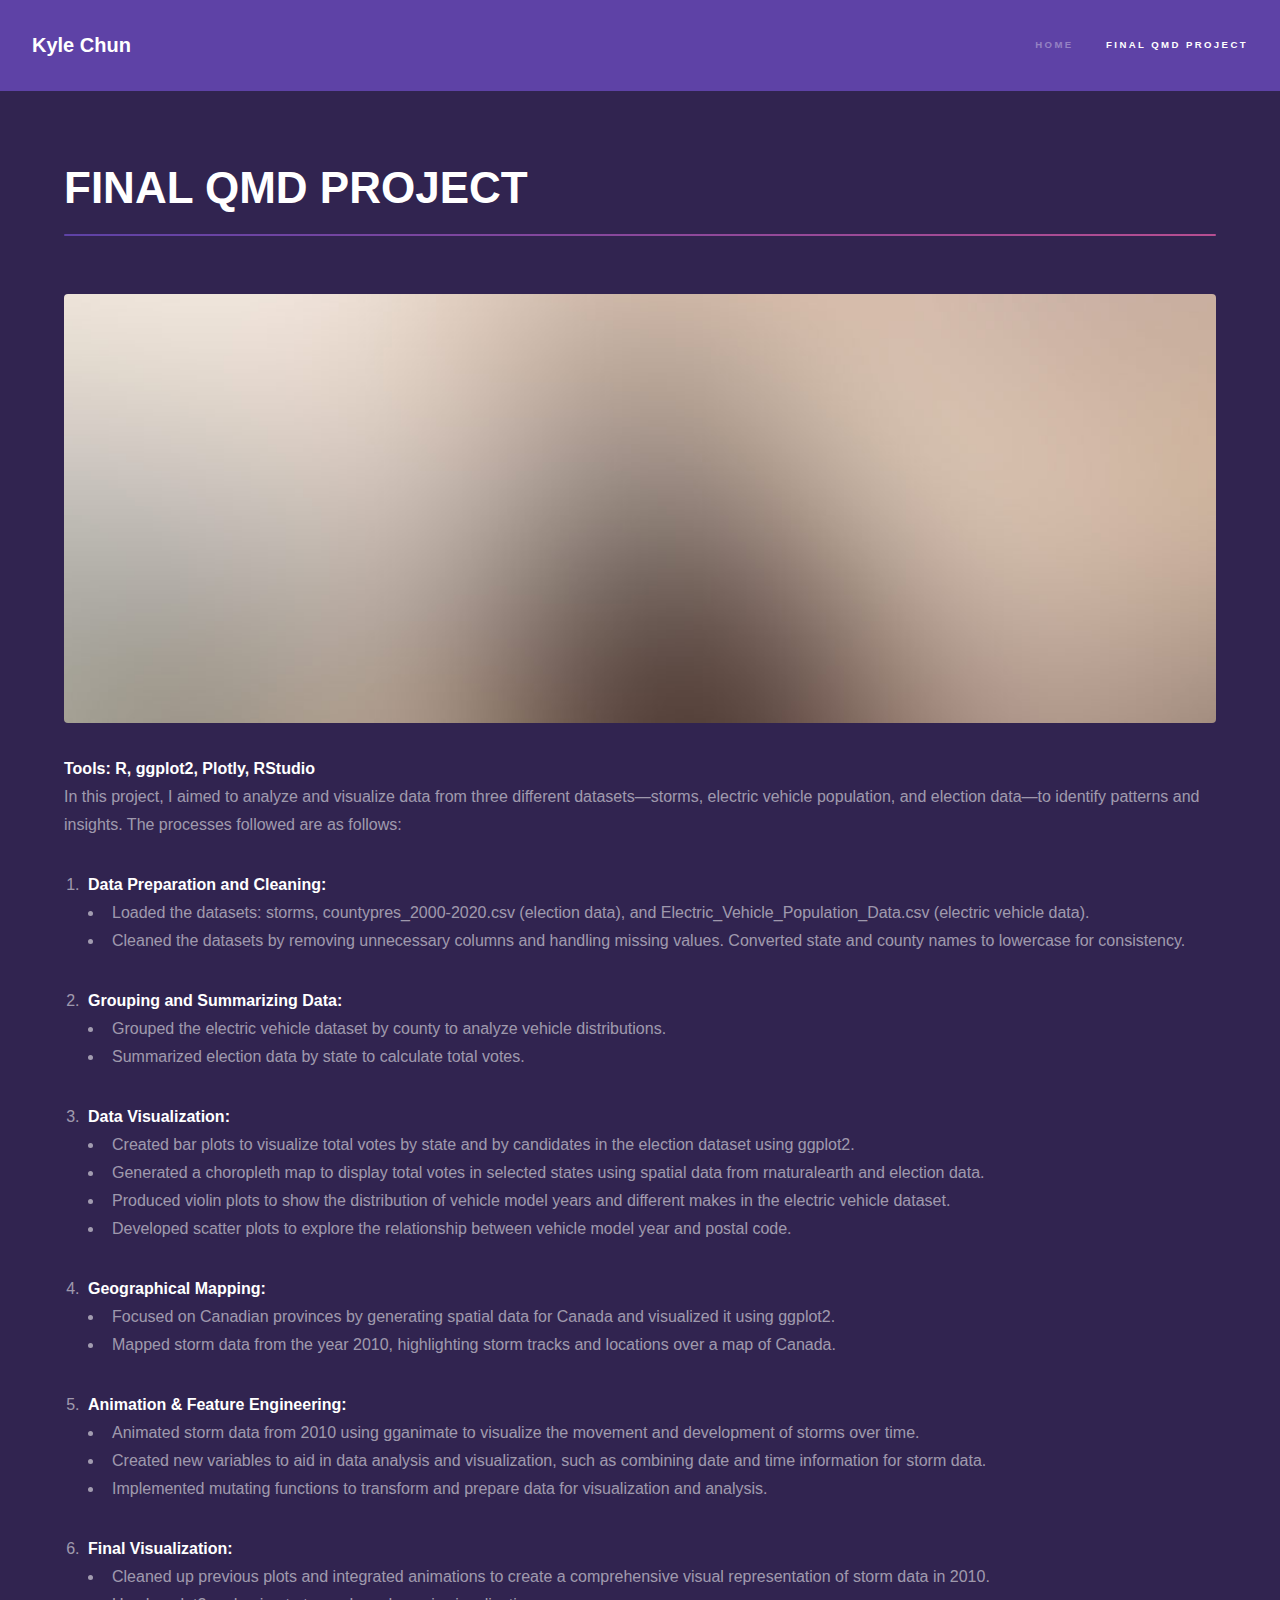
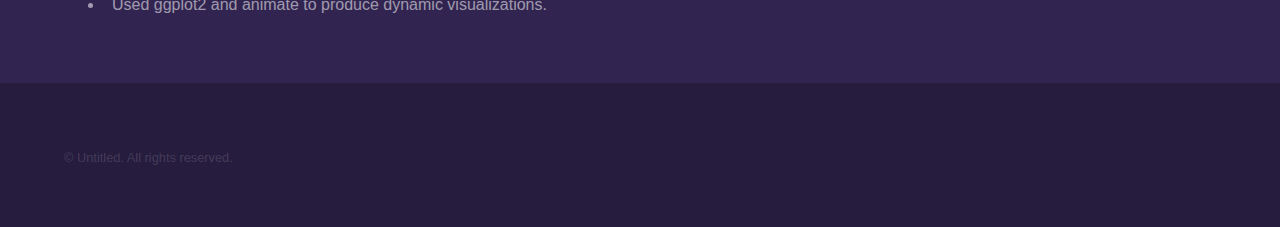
<file: finalqmd.html>
<!DOCTYPE html>
<!--
	Hyperspace by HTML5 UP
	html5up.net | @ajlkn
	Free for personal and commercial use under the CCA 3.0 license (html5up.net/license)
-->
<html>
  <head>
    <title>Project - Final QMD</title>
    <meta charset="utf-8" />
    <meta
      name="viewport"
      content="width=device-width, initial-scale=1, user-scalable=no"
    />
    <link rel="stylesheet" href="assets/css/main.css" />
    <noscript
      ><link rel="stylesheet" href="assets/css/noscript.css"
    /></noscript>
  </head>
  <body class="is-preload">
    <!-- Header -->
    <header id="header">
      <a href="index.html" class="title">Kyle Chun</a>
      <nav>
        <ul>
          <li><a href="index.html">Home</a></li>
          <li><a href="eden.html" class="active">FINAL QMD PROJECT</a></li>
          <!--<li><a href="elements.html">Elements</a></li>-->
        </ul>
      </nav>
    </header>

    <!-- Wrapper -->
    <div id="wrapper">
      <!-- Main -->
      <section id="main" class="wrapper">
        <div class="inner">
          <h1 class="major">FINAL QMD PROJECT</h1>
          <span class="image fit"><img src="images/pic04.jpg" alt="" /></span>
          <b> Tools: R, ggplot2, Plotly, RStudio </b>

          <p>
            In this project, I aimed to analyze and visualize data from three
            different datasets—storms, electric vehicle population, and election
            data—to identify patterns and insights. The processes followed are
            as follows:
          </p>

          <ol>
            <li>
              <b>Data Preparation and Cleaning:</b>
              <ul>
                <li>
                  Loaded the datasets: storms, countypres_2000-2020.csv
                  (election data), and Electric_Vehicle_Population_Data.csv
                  (electric vehicle data).
                </li>
                <li>
                  Cleaned the datasets by removing unnecessary columns and
                  handling missing values. Converted state and county names to
                  lowercase for consistency.
                </li>
              </ul>
            </li>

            <li>
              <b>Grouping and Summarizing Data:</b>
              <ul>
                <li>
                  Grouped the electric vehicle dataset by county to analyze
                  vehicle distributions.
                </li>
                <li>
                  Summarized election data by state to calculate total votes.
                </li>
              </ul>
            </li>

            <li>
              <b>Data Visualization:</b>
              <ul>
                <li>
                  Created bar plots to visualize total votes by state and by
                  candidates in the election dataset using ggplot2.
                </li>
                <li>
                  Generated a choropleth map to display total votes in selected
                  states using spatial data from rnaturalearth and election
                  data.
                </li>
                <li>
                  Produced violin plots to show the distribution of vehicle
                  model years and different makes in the electric vehicle
                  dataset.
                </li>
                <li>
                  Developed scatter plots to explore the relationship between
                  vehicle model year and postal code.
                </li>
              </ul>
            </li>

            <li>
              <b>Geographical Mapping:</b>
              <ul>
                <li>
                  Focused on Canadian provinces by generating spatial data for
                  Canada and visualized it using ggplot2.
                </li>
                <li>
                  Mapped storm data from the year 2010, highlighting storm
                  tracks and locations over a map of Canada.
                </li>
              </ul>
            </li>

            <li>
              <b>Animation & Feature Engineering:</b>
              <ul>
                <li>
                  Animated storm data from 2010 using gganimate to visualize the
                  movement and development of storms over time.
                </li>
                <li>
                  Created new variables to aid in data analysis and
                  visualization, such as combining date and time information for
                  storm data.
                </li>
                <li>
                  Implemented mutating functions to transform and prepare data
                  for visualization and analysis.
                </li>
              </ul>
            </li>

            <li>
              <b>Final Visualization:</b>
              <ul>
                <li>
                  Cleaned up previous plots and integrated animations to create
                  a comprehensive visual representation of storm data in 2010.
                </li>
                <li>
                  Used ggplot2 and animate to produce dynamic visualizations.
                </li>
              </ul>
            </li>
          </ol>
        </div>
      </section>
    </div>

    <!-- Footer -->
    <footer id="footer" class="wrapper alt">
      <div class="inner">
        <ul class="menu">
          <li>&copy; Untitled. All rights reserved.</li>
          <!-- <li>Design: <a href="http://html5up.net">HTML5 UP</a></li> -->
        </ul>
      </div>
    </footer>

    <!-- Scripts -->
    <script src="assets/js/jquery.min.js"></script>
    <script src="assets/js/jquery.scrollex.min.js"></script>
    <script src="assets/js/jquery.scrolly.min.js"></script>
    <script src="assets/js/browser.min.js"></script>
    <script src="assets/js/breakpoints.min.js"></script>
    <script src="assets/js/util.js"></script>
    <script src="assets/js/main.js"></script>
  </body>
</html>
</file>
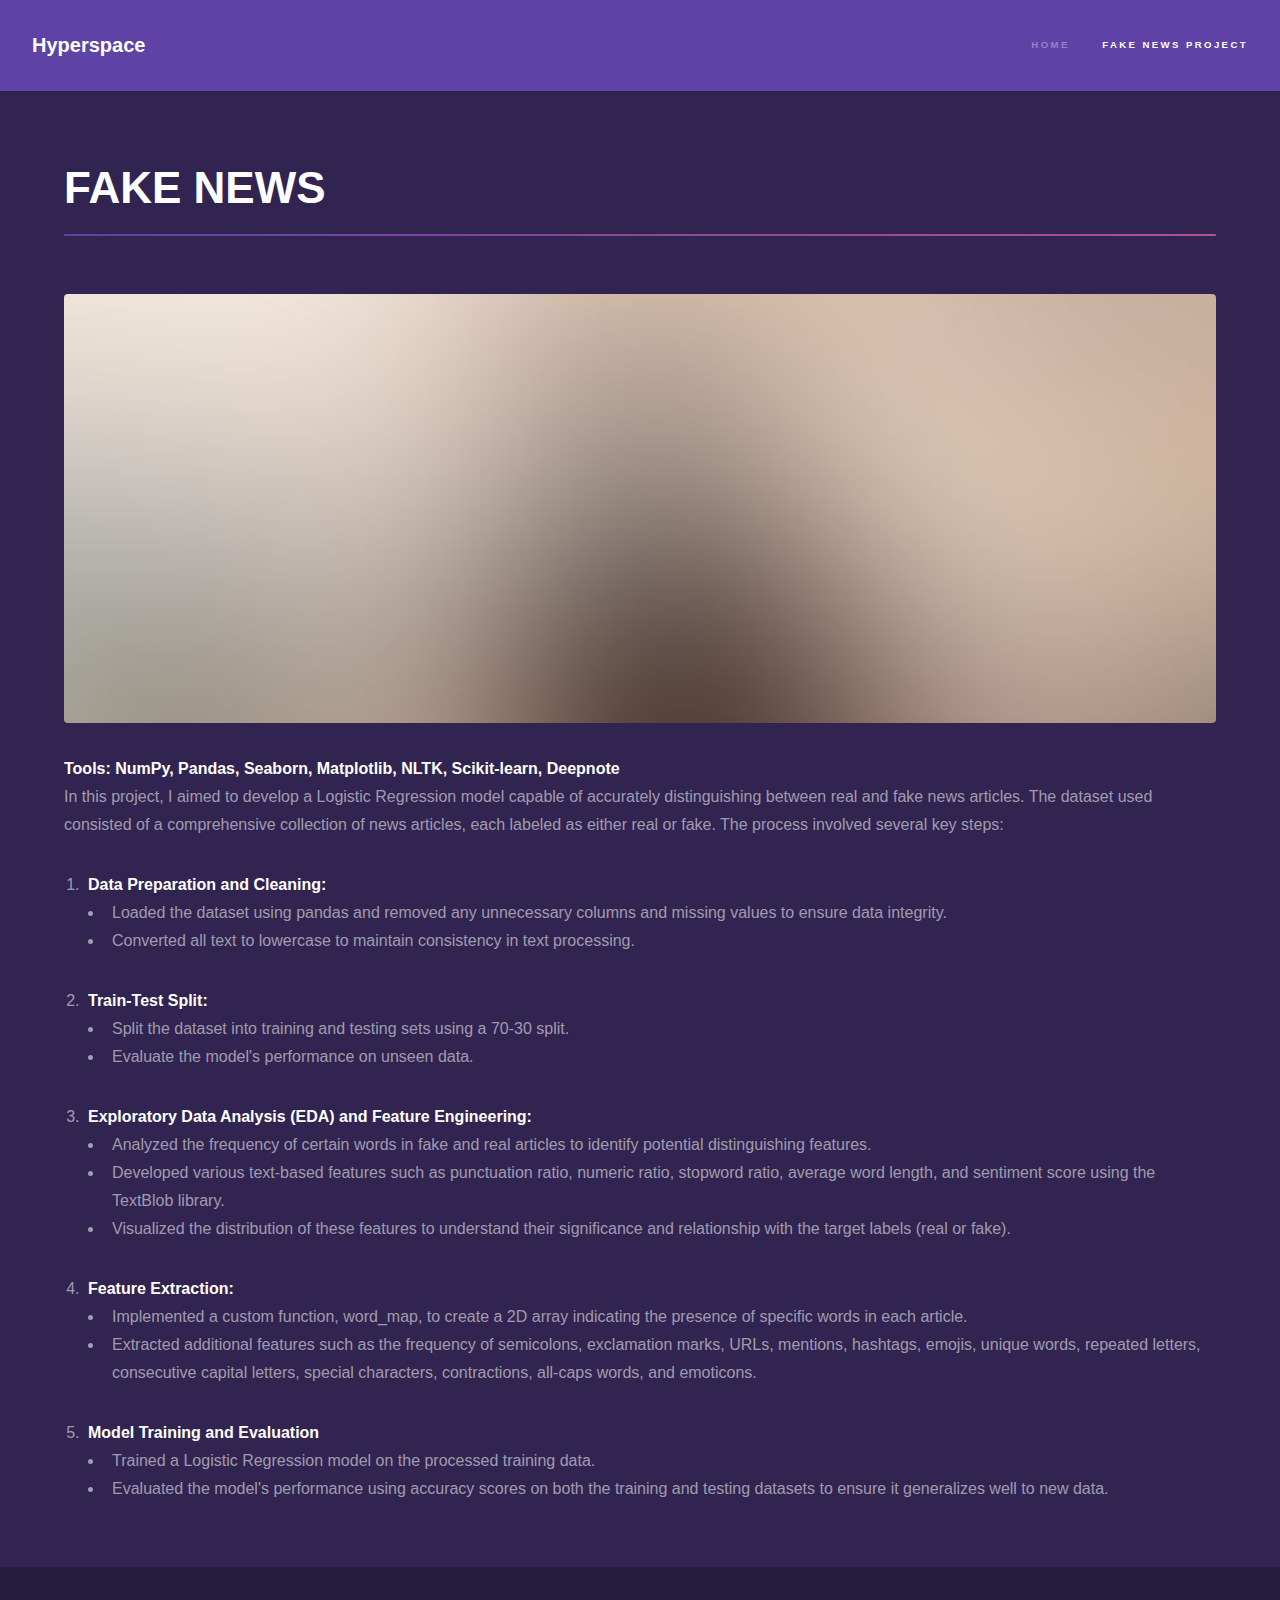
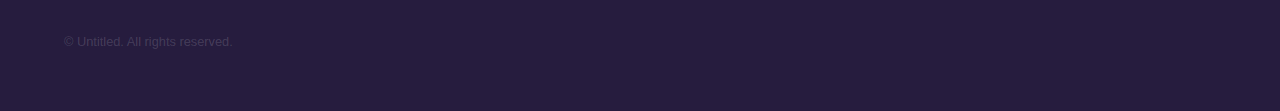
<file: generic.html>
<!DOCTYPE html>
<!--
	Hyperspace by HTML5 UP
	html5up.net | @ajlkn
	Free for personal and commercial use under the CCA 3.0 license (html5up.net/license)
-->
<html>
  <head>
    <title>Project - Fake News</title>
    <meta charset="utf-8" />
    <meta
      name="viewport"
      content="width=device-width, initial-scale=1, user-scalable=no"
    />
    <link rel="stylesheet" href="assets/css/main.css" />
    <noscript
      ><link rel="stylesheet" href="assets/css/noscript.css"
    /></noscript>
  </head>
  <body class="is-preload">
    <!-- Header -->
    <header id="header">
      <a href="index.html" class="title">Hyperspace</a>
      <nav>
        <ul>
          <li><a href="index.html">Home</a></li>
          <li><a href="generic.html" class="active">FAKE NEWS PROJECT</a></li>
          <!--<li><a href="elements.html">Elements</a></li>-->
        </ul>
      </nav>
    </header>

    <!-- Wrapper -->
    <div id="wrapper">
      <!-- Main -->
      <section id="main" class="wrapper">
        <div class="inner">
          <h1 class="major">FAKE NEWS</h1>
          <span class="image fit"><img src="images/pic04.jpg" alt="" /></span>
          <b>
            Tools: NumPy, Pandas, Seaborn, Matplotlib, NLTK, Scikit-learn,
            Deepnote
          </b>

          <p>
            In this project, I aimed to develop a Logistic Regression model
            capable of accurately distinguishing between real and fake news
            articles. The dataset used consisted of a comprehensive collection
            of news articles, each labeled as either real or fake. The process
            involved several key steps:
          </p>

          <ol>
            <li>
              <b>Data Preparation and Cleaning:</b>
              <ul>
                <li>
                  Loaded the dataset using pandas and removed any unnecessary
                  columns and missing values to ensure data integrity.
                </li>
                <li>
                  Converted all text to lowercase to maintain consistency in
                  text processing.
                </li>
              </ul>
            </li>

            <li>
              <b>Train-Test Split:</b>
              <ul>
                <li>
                  Split the dataset into training and testing sets using a 70-30
                  split.
                </li>
                <li>Evaluate the model's performance on unseen data.</li>
              </ul>
            </li>

            <li>
              <b>Exploratory Data Analysis (EDA) and Feature Engineering:</b>
              <ul>
                <li>
                  Analyzed the frequency of certain words in fake and real
                  articles to identify potential distinguishing features.
                </li>
                <li>
                  Developed various text-based features such as punctuation
                  ratio, numeric ratio, stopword ratio, average word length, and
                  sentiment score using the TextBlob library.
                </li>
                <li>
                  Visualized the distribution of these features to understand
                  their significance and relationship with the target labels
                  (real or fake).
                </li>
              </ul>
            </li>

            <li>
              <b>Feature Extraction:</b>
              <ul>
                <li>
                  Implemented a custom function, word_map, to create a 2D array
                  indicating the presence of specific words in each article.
                </li>
                <li>
                  Extracted additional features such as the frequency of
                  semicolons, exclamation marks, URLs, mentions, hashtags,
                  emojis, unique words, repeated letters, consecutive capital
                  letters, special characters, contractions, all-caps words, and
                  emoticons.
                </li>
              </ul>
            </li>

            <li>
              <b>Model Training and Evaluation</b>
              <ul>
                <li>
                  Trained a Logistic Regression model on the processed training
                  data.
                </li>
                <li>
                  Evaluated the model's performance using accuracy scores on
                  both the training and testing datasets to ensure it
                  generalizes well to new data.
                </li>
              </ul>
            </li>
          </ol>
        </div>
      </section>
    </div>

    <!-- Footer -->
    <footer id="footer" class="wrapper alt">
      <div class="inner">
        <ul class="menu">
          <li>&copy; Untitled. All rights reserved.</li>
          <!--<li>Design: <a href="http://html5up.net">HTML5 UP</a></li> -->
        </ul>
      </div>
    </footer>

    <!-- Scripts -->
    <script src="assets/js/jquery.min.js"></script>
    <script src="assets/js/jquery.scrollex.min.js"></script>
    <script src="assets/js/jquery.scrolly.min.js"></script>
    <script src="assets/js/browser.min.js"></script>
    <script src="assets/js/breakpoints.min.js"></script>
    <script src="assets/js/util.js"></script>
    <script src="assets/js/main.js"></script>
  </body>
</html>
</file>
<file: assets/css/noscript.css>
/*
	Hyperspace by HTML5 UP
	html5up.net | @ajlkn
	Free for personal and commercial use under the CCA 3.0 license (html5up.net/license)
*/

/* Spotlights */

	.spotlights > section > .image:before {
		opacity: 0 !important;
	}

	.spotlights > section > .content > .inner {
		-moz-transform: none !important;
		-webkit-transform: none !important;
		-ms-transform: none !important;
		transform: none !important;
		opacity: 1 !important;
	}

/* Wrapper */

	.wrapper > .inner {
		opacity: 1 !important;
		-moz-transform: none !important;
		-webkit-transform: none !important;
		-ms-transform: none !important;
		transform: none !important;
	}

/* Sidebar */

	#sidebar > .inner {
		opacity: 1 !important;
	}

	#sidebar nav > ul > li {
		-moz-transform: none !important;
		-webkit-transform: none !important;
		-ms-transform: none !important;
		transform: none !important;
		opacity: 1 !important;
	}
</file>
<file: assets/css/main.css>
@import url(fontawesome-all.min.css);

/*
	Hyperspace by HTML5 UP
	html5up.net | @ajlkn
	Free for personal and commercial use under the CCA 3.0 license (html5up.net/license)
*/

html, body, div, span, applet, object,
iframe, h1, h2, h3, h4, h5, h6, p, blockquote,
pre, a, abbr, acronym, address, big, cite,
code, del, dfn, em, img, ins, kbd, q, s, samp,
small, strike, strong, sub, sup, tt, var, b,
u, i, center, dl, dt, dd, ol, ul, li, fieldset,
form, label, legend, table, caption, tbody,
tfoot, thead, tr, th, td, article, aside,
canvas, details, embed, figure, figcaption,
footer, header, hgroup, menu, nav, output, ruby,
section, summary, time, mark, audio, video {
	margin: 0;
	padding: 0;
	border: 0;
	font-size: 100%;
	font: inherit;
	vertical-align: baseline;}

article, aside, details, figcaption, figure,
footer, header, hgroup, menu, nav, section {
	display: block;}

body {
	line-height: 1;
}

ol, ul {
	list-style: none;
}

blockquote, q {
	quotes: none;
}

	blockquote:before, blockquote:after, q:before, q:after {
		content: '';
		content: none;
	}

table {
	border-collapse: collapse;
	border-spacing: 0;
}

body {
	-webkit-text-size-adjust: none;
}

mark {
	background-color: transparent;
	color: inherit;
}

input::-moz-focus-inner {
	border: 0;
	padding: 0;
}

input, select, textarea {
	-moz-appearance: none;
	-webkit-appearance: none;
	-ms-appearance: none;
	appearance: none;
}

/* Basic */

	@-ms-viewport {
		width: device-width;
	}

	body {
		-ms-overflow-style: scrollbar;
	}

	@media screen and (max-width: 480px) {

		html, body {
			min-width: 320px;
		}

	}

	html {
		box-sizing: border-box;
	}

	*, *:before, *:after {
		box-sizing: inherit;
	}

	body {
		background: #312450;
	}

		body.is-preload *, body.is-preload *:before, body.is-preload *:after {
			-moz-animation: none !important;
			-webkit-animation: none !important;
			-ms-animation: none !important;
			animation: none !important;
			-moz-transition: none !important;
			-webkit-transition: none !important;
			-ms-transition: none !important;
			transition: none !important;
		}

/* Type */

	body, input, select, textarea {
		color: rgba(255, 255, 255, 0.55);
		font-family: Arial, Helvetica, sans-serif;
		font-size: 16.5pt;
		font-weight: normal;
		line-height: 1.75;
	}

		@media screen and (max-width: 1680px) {

			body, input, select, textarea {
				font-size: 13pt;
			}

		}

		@media screen and (max-width: 1280px) {

			body, input, select, textarea {
				font-size: 12pt;
			}

		}

		@media screen and (max-width: 360px) {

			body, input, select, textarea {
				font-size: 11pt;
			}

		}

	a {
		-moz-transition: color 0.2s ease, border-bottom-color 0.2s ease;
		-webkit-transition: color 0.2s ease, border-bottom-color 0.2s ease;
		-ms-transition: color 0.2s ease, border-bottom-color 0.2s ease;
		transition: color 0.2s ease, border-bottom-color 0.2s ease;
		border-bottom: dotted 1px rgba(255, 255, 255, 0.35);
		color: inherit;
		text-decoration: none;
	}

		a:hover {
			border-bottom-color: transparent;
			color: #ffffff;
		}

	strong, b {
		color: #ffffff;
		font-weight: bold;
	}

	em, i {
		font-style: italic;
	}

	p {
		margin: 0 0 2em 0;
	}

	h1, h2, h3, h4, h5, h6 {
		color: #ffffff;
		font-weight: bold;
		line-height: 1.5;
		margin: 0 0 0.5em 0;
	}

		h1 a, h2 a, h3 a, h4 a, h5 a, h6 a {
			color: inherit;
			text-decoration: none;
		}

	h1 {
		font-size: 2.75em;
	}

		h1.major {
			margin: 0 0 1.3em 0;
			position: relative;
			padding-bottom: 0.35em;
		}

			h1.major:after {
				background-image: -moz-linear-gradient(to right, #5e42a6, #b74e91);
				background-image: -webkit-linear-gradient(to right, #5e42a6, #b74e91);
				background-image: -ms-linear-gradient(to right, #5e42a6, #b74e91);
				background-image: linear-gradient(to right, #5e42a6, #b74e91);
				-moz-transition: max-width 0.2s ease;
				-webkit-transition: max-width 0.2s ease;
				-ms-transition: max-width 0.2s ease;
				transition: max-width 0.2s ease;
				border-radius: 0.2em;
				bottom: 0;
				content: '';
				height: 0.05em;
				position: absolute;
				right: 0;
				width: 100%;
			}

	h2 {
		font-size: 1.75em;
	}

	h3 {
		font-size: 1.1em;
	}

	h4 {
		font-size: 1em;
	}

	h5 {
		font-size: 0.8em;
	}

	h6 {
		font-size: 0.6em;
	}

	@media screen and (max-width: 736px) {

		h1 {
			font-size: 2em;
		}

		h2 {
			font-size: 1.25em;
		}

		h3 {
			font-size: 1em;
		}

		h4 {
			font-size: 0.8em;
		}

		h5 {
			font-size: 0.6em;
		}

		h6 {
			font-size: 0.6em;
		}

	}

	sub {
		font-size: 0.8em;
		position: relative;
		top: 0.5em;
	}

	sup {
		font-size: 0.8em;
		position: relative;
		top: -0.5em;
	}

	blockquote {
		border-left: solid 4px rgba(255, 255, 255, 0.15);
		font-style: italic;
		margin: 0 0 2em 0;
		padding: 0.5em 0 0.5em 2em;
	}

	code {
		background: rgba(255, 255, 255, 0.05);
		border-radius: 0.25em;
		border: solid 1px rgba(255, 255, 255, 0.15);
		font-family: "Courier New", monospace;
		font-size: 0.9em;
		margin: 0 0.25em;
		padding: 0.25em 0.65em;
	}

	pre {
		-webkit-overflow-scrolling: touch;
		font-family: "Courier New", monospace;
		font-size: 0.9em;
		margin: 0 0 2em 0;
	}

		pre code {
			display: block;
			line-height: 1.75em;
			padding: 1em 1.5em;
			overflow-x: auto;
		}

	hr {
		border: 0;
		border-bottom: solid 1px rgba(255, 255, 255, 0.15);
		margin: 2em 0;
	}

		hr.major {
			margin: 3em 0;
		}

	.align-left {
		text-align: left;
	}

	.align-center {
		text-align: center;
	}

	.align-right {
		text-align: right;
	}

/* Row */

	.row {
		display: flex;
		flex-wrap: wrap;
		box-sizing: border-box;
		align-items: stretch;
	}

		.row > * {
			box-sizing: border-box;
		}

		.row.gtr-uniform > * > :last-child {
			margin-bottom: 0;
		}

		.row.aln-left {
			justify-content: flex-start;
		}

		.row.aln-center {
			justify-content: center;
		}

		.row.aln-right {
			justify-content: flex-end;
		}

		.row.aln-top {
			align-items: flex-start;
		}

		.row.aln-middle {
			align-items: center;
		}

		.row.aln-bottom {
			align-items: flex-end;
		}

		.row > .imp {
			order: -1;
		}

		.row > .col-1 {
			width: 8.33333%;
		}

		.row > .off-1 {
			margin-left: 8.33333%;
		}

		.row > .col-2 {
			width: 16.66667%;
		}

		.row > .off-2 {
			margin-left: 16.66667%;
		}

		.row > .col-3 {
			width: 25%;
		}

		.row > .off-3 {
			margin-left: 25%;
		}

		.row > .col-4 {
			width: 33.33333%;
		}

		.row > .off-4 {
			margin-left: 33.33333%;
		}

		.row > .col-5 {
			width: 41.66667%;
		}

		.row > .off-5 {
			margin-left: 41.66667%;
		}

		.row > .col-6 {
			width: 50%;
		}

		.row > .off-6 {
			margin-left: 50%;
		}

		.row > .col-7 {
			width: 58.33333%;
		}

		.row > .off-7 {
			margin-left: 58.33333%;
		}

		.row > .col-8 {
			width: 66.66667%;
		}

		.row > .off-8 {
			margin-left: 66.66667%;
		}

		.row > .col-9 {
			width: 75%;
		}

		.row > .off-9 {
			margin-left: 75%;
		}

		.row > .col-10 {
			width: 83.33333%;
		}

		.row > .off-10 {
			margin-left: 83.33333%;
		}

		.row > .col-11 {
			width: 91.66667%;
		}

		.row > .off-11 {
			margin-left: 91.66667%;
		}

		.row > .col-12 {
			width: 100%;
		}

		.row > .off-12 {
			margin-left: 100%;
		}

		.row.gtr-0 {
			margin-top: 0;
			margin-left: 0em;
		}

			.row.gtr-0 > * {
				padding: 0 0 0 0em;
			}

			.row.gtr-0.gtr-uniform {
				margin-top: 0em;
			}

				.row.gtr-0.gtr-uniform > * {
					padding-top: 0em;
				}

		.row.gtr-25 {
			margin-top: 0;
			margin-left: -0.375em;
		}

			.row.gtr-25 > * {
				padding: 0 0 0 0.375em;
			}

			.row.gtr-25.gtr-uniform {
				margin-top: -0.375em;
			}

				.row.gtr-25.gtr-uniform > * {
					padding-top: 0.375em;
				}

		.row.gtr-50 {
			margin-top: 0;
			margin-left: -0.75em;
		}

			.row.gtr-50 > * {
				padding: 0 0 0 0.75em;
			}

			.row.gtr-50.gtr-uniform {
				margin-top: -0.75em;
			}

				.row.gtr-50.gtr-uniform > * {
					padding-top: 0.75em;
				}

		.row {
			margin-top: 0;
			margin-left: -1.5em;
		}

			.row > * {
				padding: 0 0 0 1.5em;
			}

			.row.gtr-uniform {
				margin-top: -1.5em;
			}

				.row.gtr-uniform > * {
					padding-top: 1.5em;
				}

		.row.gtr-150 {
			margin-top: 0;
			margin-left: -2.25em;
		}

			.row.gtr-150 > * {
				padding: 0 0 0 2.25em;
			}

			.row.gtr-150.gtr-uniform {
				margin-top: -2.25em;
			}

				.row.gtr-150.gtr-uniform > * {
					padding-top: 2.25em;
				}

		.row.gtr-200 {
			margin-top: 0;
			margin-left: -3em;
		}

			.row.gtr-200 > * {
				padding: 0 0 0 3em;
			}

			.row.gtr-200.gtr-uniform {
				margin-top: -3em;
			}

				.row.gtr-200.gtr-uniform > * {
					padding-top: 3em;
				}

		@media screen and (max-width: 1680px) {

			.row {
				display: flex;
				flex-wrap: wrap;
				box-sizing: border-box;
				align-items: stretch;
			}

				.row > * {
					box-sizing: border-box;
				}

				.row.gtr-uniform > * > :last-child {
					margin-bottom: 0;
				}

				.row.aln-left {
					justify-content: flex-start;
				}

				.row.aln-center {
					justify-content: center;
				}

				.row.aln-right {
					justify-content: flex-end;
				}

				.row.aln-top {
					align-items: flex-start;
				}

				.row.aln-middle {
					align-items: center;
				}

				.row.aln-bottom {
					align-items: flex-end;
				}

				.row > .imp-xlarge {
					order: -1;
				}

				.row > .col-1-xlarge {
					width: 8.33333%;
				}

				.row > .off-1-xlarge {
					margin-left: 8.33333%;
				}

				.row > .col-2-xlarge {
					width: 16.66667%;
				}

				.row > .off-2-xlarge {
					margin-left: 16.66667%;
				}

				.row > .col-3-xlarge {
					width: 25%;
				}

				.row > .off-3-xlarge {
					margin-left: 25%;
				}

				.row > .col-4-xlarge {
					width: 33.33333%;
				}

				.row > .off-4-xlarge {
					margin-left: 33.33333%;
				}

				.row > .col-5-xlarge {
					width: 41.66667%;
				}

				.row > .off-5-xlarge {
					margin-left: 41.66667%;
				}

				.row > .col-6-xlarge {
					width: 50%;
				}

				.row > .off-6-xlarge {
					margin-left: 50%;
				}

				.row > .col-7-xlarge {
					width: 58.33333%;
				}

				.row > .off-7-xlarge {
					margin-left: 58.33333%;
				}

				.row > .col-8-xlarge {
					width: 66.66667%;
				}

				.row > .off-8-xlarge {
					margin-left: 66.66667%;
				}

				.row > .col-9-xlarge {
					width: 75%;
				}

				.row > .off-9-xlarge {
					margin-left: 75%;
				}

				.row > .col-10-xlarge {
					width: 83.33333%;
				}

				.row > .off-10-xlarge {
					margin-left: 83.33333%;
				}

				.row > .col-11-xlarge {
					width: 91.66667%;
				}

				.row > .off-11-xlarge {
					margin-left: 91.66667%;
				}

				.row > .col-12-xlarge {
					width: 100%;
				}

				.row > .off-12-xlarge {
					margin-left: 100%;
				}

				.row.gtr-0 {
					margin-top: 0;
					margin-left: 0em;
				}

					.row.gtr-0 > * {
						padding: 0 0 0 0em;
					}

					.row.gtr-0.gtr-uniform {
						margin-top: 0em;
					}

						.row.gtr-0.gtr-uniform > * {
							padding-top: 0em;
						}

				.row.gtr-25 {
					margin-top: 0;
					margin-left: -0.375em;
				}

					.row.gtr-25 > * {
						padding: 0 0 0 0.375em;
					}

					.row.gtr-25.gtr-uniform {
						margin-top: -0.375em;
					}

						.row.gtr-25.gtr-uniform > * {
							padding-top: 0.375em;
						}

				.row.gtr-50 {
					margin-top: 0;
					margin-left: -0.75em;
				}

					.row.gtr-50 > * {
						padding: 0 0 0 0.75em;
					}

					.row.gtr-50.gtr-uniform {
						margin-top: -0.75em;
					}

						.row.gtr-50.gtr-uniform > * {
							padding-top: 0.75em;
						}

				.row {
					margin-top: 0;
					margin-left: -1.5em;
				}

					.row > * {
						padding: 0 0 0 1.5em;
					}

					.row.gtr-uniform {
						margin-top: -1.5em;
					}

						.row.gtr-uniform > * {
							padding-top: 1.5em;
						}

				.row.gtr-150 {
					margin-top: 0;
					margin-left: -2.25em;
				}

					.row.gtr-150 > * {
						padding: 0 0 0 2.25em;
					}

					.row.gtr-150.gtr-uniform {
						margin-top: -2.25em;
					}

						.row.gtr-150.gtr-uniform > * {
							padding-top: 2.25em;
						}

				.row.gtr-200 {
					margin-top: 0;
					margin-left: -3em;
				}

					.row.gtr-200 > * {
						padding: 0 0 0 3em;
					}

					.row.gtr-200.gtr-uniform {
						margin-top: -3em;
					}

						.row.gtr-200.gtr-uniform > * {
							padding-top: 3em;
						}

		}

		@media screen and (max-width: 1280px) {

			.row {
				display: flex;
				flex-wrap: wrap;
				box-sizing: border-box;
				align-items: stretch;
			}

				.row > * {
					box-sizing: border-box;
				}

				.row.gtr-uniform > * > :last-child {
					margin-bottom: 0;
				}

				.row.aln-left {
					justify-content: flex-start;
				}

				.row.aln-center {
					justify-content: center;
				}

				.row.aln-right {
					justify-content: flex-end;
				}

				.row.aln-top {
					align-items: flex-start;
				}

				.row.aln-middle {
					align-items: center;
				}

				.row.aln-bottom {
					align-items: flex-end;
				}

				.row > .imp-large {
					order: -1;
				}

				.row > .col-1-large {
					width: 8.33333%;
				}

				.row > .off-1-large {
					margin-left: 8.33333%;
				}

				.row > .col-2-large {
					width: 16.66667%;
				}

				.row > .off-2-large {
					margin-left: 16.66667%;
				}

				.row > .col-3-large {
					width: 25%;
				}

				.row > .off-3-large {
					margin-left: 25%;
				}

				.row > .col-4-large {
					width: 33.33333%;
				}

				.row > .off-4-large {
					margin-left: 33.33333%;
				}

				.row > .col-5-large {
					width: 41.66667%;
				}

				.row > .off-5-large {
					margin-left: 41.66667%;
				}

				.row > .col-6-large {
					width: 50%;
				}

				.row > .off-6-large {
					margin-left: 50%;
				}

				.row > .col-7-large {
					width: 58.33333%;
				}

				.row > .off-7-large {
					margin-left: 58.33333%;
				}

				.row > .col-8-large {
					width: 66.66667%;
				}

				.row > .off-8-large {
					margin-left: 66.66667%;
				}

				.row > .col-9-large {
					width: 75%;
				}

				.row > .off-9-large {
					margin-left: 75%;
				}

				.row > .col-10-large {
					width: 83.33333%;
				}

				.row > .off-10-large {
					margin-left: 83.33333%;
				}

				.row > .col-11-large {
					width: 91.66667%;
				}

				.row > .off-11-large {
					margin-left: 91.66667%;
				}

				.row > .col-12-large {
					width: 100%;
				}

				.row > .off-12-large {
					margin-left: 100%;
				}

				.row.gtr-0 {
					margin-top: 0;
					margin-left: 0em;
				}

					.row.gtr-0 > * {
						padding: 0 0 0 0em;
					}

					.row.gtr-0.gtr-uniform {
						margin-top: 0em;
					}

						.row.gtr-0.gtr-uniform > * {
							padding-top: 0em;
						}

				.row.gtr-25 {
					margin-top: 0;
					margin-left: -0.375em;
				}

					.row.gtr-25 > * {
						padding: 0 0 0 0.375em;
					}

					.row.gtr-25.gtr-uniform {
						margin-top: -0.375em;
					}

						.row.gtr-25.gtr-uniform > * {
							padding-top: 0.375em;
						}

				.row.gtr-50 {
					margin-top: 0;
					margin-left: -0.75em;
				}

					.row.gtr-50 > * {
						padding: 0 0 0 0.75em;
					}

					.row.gtr-50.gtr-uniform {
						margin-top: -0.75em;
					}

						.row.gtr-50.gtr-uniform > * {
							padding-top: 0.75em;
						}

				.row {
					margin-top: 0;
					margin-left: -1.5em;
				}

					.row > * {
						padding: 0 0 0 1.5em;
					}

					.row.gtr-uniform {
						margin-top: -1.5em;
					}

						.row.gtr-uniform > * {
							padding-top: 1.5em;
						}

				.row.gtr-150 {
					margin-top: 0;
					margin-left: -2.25em;
				}

					.row.gtr-150 > * {
						padding: 0 0 0 2.25em;
					}

					.row.gtr-150.gtr-uniform {
						margin-top: -2.25em;
					}

						.row.gtr-150.gtr-uniform > * {
							padding-top: 2.25em;
						}

				.row.gtr-200 {
					margin-top: 0;
					margin-left: -3em;
				}

					.row.gtr-200 > * {
						padding: 0 0 0 3em;
					}

					.row.gtr-200.gtr-uniform {
						margin-top: -3em;
					}

						.row.gtr-200.gtr-uniform > * {
							padding-top: 3em;
						}

		}

		@media screen and (max-width: 980px) {

			.row {
				display: flex;
				flex-wrap: wrap;
				box-sizing: border-box;
				align-items: stretch;
			}

				.row > * {
					box-sizing: border-box;
				}

				.row.gtr-uniform > * > :last-child {
					margin-bottom: 0;
				}

				.row.aln-left {
					justify-content: flex-start;
				}

				.row.aln-center {
					justify-content: center;
				}

				.row.aln-right {
					justify-content: flex-end;
				}

				.row.aln-top {
					align-items: flex-start;
				}

				.row.aln-middle {
					align-items: center;
				}

				.row.aln-bottom {
					align-items: flex-end;
				}

				.row > .imp-medium {
					order: -1;
				}

				.row > .col-1-medium {
					width: 8.33333%;
				}

				.row > .off-1-medium {
					margin-left: 8.33333%;
				}

				.row > .col-2-medium {
					width: 16.66667%;
				}

				.row > .off-2-medium {
					margin-left: 16.66667%;
				}

				.row > .col-3-medium {
					width: 25%;
				}

				.row > .off-3-medium {
					margin-left: 25%;
				}

				.row > .col-4-medium {
					width: 33.33333%;
				}

				.row > .off-4-medium {
					margin-left: 33.33333%;
				}

				.row > .col-5-medium {
					width: 41.66667%;
				}

				.row > .off-5-medium {
					margin-left: 41.66667%;
				}

				.row > .col-6-medium {
					width: 50%;
				}

				.row > .off-6-medium {
					margin-left: 50%;
				}

				.row > .col-7-medium {
					width: 58.33333%;
				}

				.row > .off-7-medium {
					margin-left: 58.33333%;
				}

				.row > .col-8-medium {
					width: 66.66667%;
				}

				.row > .off-8-medium {
					margin-left: 66.66667%;
				}

				.row > .col-9-medium {
					width: 75%;
				}

				.row > .off-9-medium {
					margin-left: 75%;
				}

				.row > .col-10-medium {
					width: 83.33333%;
				}

				.row > .off-10-medium {
					margin-left: 83.33333%;
				}

				.row > .col-11-medium {
					width: 91.66667%;
				}

				.row > .off-11-medium {
					margin-left: 91.66667%;
				}

				.row > .col-12-medium {
					width: 100%;
				}

				.row > .off-12-medium {
					margin-left: 100%;
				}

				.row.gtr-0 {
					margin-top: 0;
					margin-left: 0em;
				}

					.row.gtr-0 > * {
						padding: 0 0 0 0em;
					}

					.row.gtr-0.gtr-uniform {
						margin-top: 0em;
					}

						.row.gtr-0.gtr-uniform > * {
							padding-top: 0em;
						}

				.row.gtr-25 {
					margin-top: 0;
					margin-left: -0.375em;
				}

					.row.gtr-25 > * {
						padding: 0 0 0 0.375em;
					}

					.row.gtr-25.gtr-uniform {
						margin-top: -0.375em;
					}

						.row.gtr-25.gtr-uniform > * {
							padding-top: 0.375em;
						}

				.row.gtr-50 {
					margin-top: 0;
					margin-left: -0.75em;
				}

					.row.gtr-50 > * {
						padding: 0 0 0 0.75em;
					}

					.row.gtr-50.gtr-uniform {
						margin-top: -0.75em;
					}

						.row.gtr-50.gtr-uniform > * {
							padding-top: 0.75em;
						}

				.row {
					margin-top: 0;
					margin-left: -1.5em;
				}

					.row > * {
						padding: 0 0 0 1.5em;
					}

					.row.gtr-uniform {
						margin-top: -1.5em;
					}

						.row.gtr-uniform > * {
							padding-top: 1.5em;
						}

				.row.gtr-150 {
					margin-top: 0;
					margin-left: -2.25em;
				}

					.row.gtr-150 > * {
						padding: 0 0 0 2.25em;
					}

					.row.gtr-150.gtr-uniform {
						margin-top: -2.25em;
					}

						.row.gtr-150.gtr-uniform > * {
							padding-top: 2.25em;
						}

				.row.gtr-200 {
					margin-top: 0;
					margin-left: -3em;
				}

					.row.gtr-200 > * {
						padding: 0 0 0 3em;
					}

					.row.gtr-200.gtr-uniform {
						margin-top: -3em;
					}

						.row.gtr-200.gtr-uniform > * {
							padding-top: 3em;
						}

		}

		@media screen and (max-width: 736px) {

			.row {
				display: flex;
				flex-wrap: wrap;
				box-sizing: border-box;
				align-items: stretch;
			}

				.row > * {
					box-sizing: border-box;
				}

				.row.gtr-uniform > * > :last-child {
					margin-bottom: 0;
				}

				.row.aln-left {
					justify-content: flex-start;
				}

				.row.aln-center {
					justify-content: center;
				}

				.row.aln-right {
					justify-content: flex-end;
				}

				.row.aln-top {
					align-items: flex-start;
				}

				.row.aln-middle {
					align-items: center;
				}

				.row.aln-bottom {
					align-items: flex-end;
				}

				.row > .imp-small {
					order: -1;
				}

				.row > .col-1-small {
					width: 8.33333%;
				}

				.row > .off-1-small {
					margin-left: 8.33333%;
				}

				.row > .col-2-small {
					width: 16.66667%;
				}

				.row > .off-2-small {
					margin-left: 16.66667%;
				}

				.row > .col-3-small {
					width: 25%;
				}

				.row > .off-3-small {
					margin-left: 25%;
				}

				.row > .col-4-small {
					width: 33.33333%;
				}

				.row > .off-4-small {
					margin-left: 33.33333%;
				}

				.row > .col-5-small {
					width: 41.66667%;
				}

				.row > .off-5-small {
					margin-left: 41.66667%;
				}

				.row > .col-6-small {
					width: 50%;
				}

				.row > .off-6-small {
					margin-left: 50%;
				}

				.row > .col-7-small {
					width: 58.33333%;
				}

				.row > .off-7-small {
					margin-left: 58.33333%;
				}

				.row > .col-8-small {
					width: 66.66667%;
				}

				.row > .off-8-small {
					margin-left: 66.66667%;
				}

				.row > .col-9-small {
					width: 75%;
				}

				.row > .off-9-small {
					margin-left: 75%;
				}

				.row > .col-10-small {
					width: 83.33333%;
				}

				.row > .off-10-small {
					margin-left: 83.33333%;
				}

				.row > .col-11-small {
					width: 91.66667%;
				}

				.row > .off-11-small {
					margin-left: 91.66667%;
				}

				.row > .col-12-small {
					width: 100%;
				}

				.row > .off-12-small {
					margin-left: 100%;
				}

				.row.gtr-0 {
					margin-top: 0;
					margin-left: 0em;
				}

					.row.gtr-0 > * {
						padding: 0 0 0 0em;
					}

					.row.gtr-0.gtr-uniform {
						margin-top: 0em;
					}

						.row.gtr-0.gtr-uniform > * {
							padding-top: 0em;
						}

				.row.gtr-25 {
					margin-top: 0;
					margin-left: -0.375em;
				}

					.row.gtr-25 > * {
						padding: 0 0 0 0.375em;
					}

					.row.gtr-25.gtr-uniform {
						margin-top: -0.375em;
					}

						.row.gtr-25.gtr-uniform > * {
							padding-top: 0.375em;
						}

				.row.gtr-50 {
					margin-top: 0;
					margin-left: -0.75em;
				}

					.row.gtr-50 > * {
						padding: 0 0 0 0.75em;
					}

					.row.gtr-50.gtr-uniform {
						margin-top: -0.75em;
					}

						.row.gtr-50.gtr-uniform > * {
							padding-top: 0.75em;
						}

				.row {
					margin-top: 0;
					margin-left: -1.5em;
				}

					.row > * {
						padding: 0 0 0 1.5em;
					}

					.row.gtr-uniform {
						margin-top: -1.5em;
					}

						.row.gtr-uniform > * {
							padding-top: 1.5em;
						}

				.row.gtr-150 {
					margin-top: 0;
					margin-left: -2.25em;
				}

					.row.gtr-150 > * {
						padding: 0 0 0 2.25em;
					}

					.row.gtr-150.gtr-uniform {
						margin-top: -2.25em;
					}

						.row.gtr-150.gtr-uniform > * {
							padding-top: 2.25em;
						}

				.row.gtr-200 {
					margin-top: 0;
					margin-left: -3em;
				}

					.row.gtr-200 > * {
						padding: 0 0 0 3em;
					}

					.row.gtr-200.gtr-uniform {
						margin-top: -3em;
					}

						.row.gtr-200.gtr-uniform > * {
							padding-top: 3em;
						}

		}

		@media screen and (max-width: 480px) {

			.row {
				display: flex;
				flex-wrap: wrap;
				box-sizing: border-box;
				align-items: stretch;
			}

				.row > * {
					box-sizing: border-box;
				}

				.row.gtr-uniform > * > :last-child {
					margin-bottom: 0;
				}

				.row.aln-left {
					justify-content: flex-start;
				}

				.row.aln-center {
					justify-content: center;
				}

				.row.aln-right {
					justify-content: flex-end;
				}

				.row.aln-top {
					align-items: flex-start;
				}

				.row.aln-middle {
					align-items: center;
				}

				.row.aln-bottom {
					align-items: flex-end;
				}

				.row > .imp-xsmall {
					order: -1;
				}

				.row > .col-1-xsmall {
					width: 8.33333%;
				}

				.row > .off-1-xsmall {
					margin-left: 8.33333%;
				}

				.row > .col-2-xsmall {
					width: 16.66667%;
				}

				.row > .off-2-xsmall {
					margin-left: 16.66667%;
				}

				.row > .col-3-xsmall {
					width: 25%;
				}

				.row > .off-3-xsmall {
					margin-left: 25%;
				}

				.row > .col-4-xsmall {
					width: 33.33333%;
				}

				.row > .off-4-xsmall {
					margin-left: 33.33333%;
				}

				.row > .col-5-xsmall {
					width: 41.66667%;
				}

				.row > .off-5-xsmall {
					margin-left: 41.66667%;
				}

				.row > .col-6-xsmall {
					width: 50%;
				}

				.row > .off-6-xsmall {
					margin-left: 50%;
				}

				.row > .col-7-xsmall {
					width: 58.33333%;
				}

				.row > .off-7-xsmall {
					margin-left: 58.33333%;
				}

				.row > .col-8-xsmall {
					width: 66.66667%;
				}

				.row > .off-8-xsmall {
					margin-left: 66.66667%;
				}

				.row > .col-9-xsmall {
					width: 75%;
				}

				.row > .off-9-xsmall {
					margin-left: 75%;
				}

				.row > .col-10-xsmall {
					width: 83.33333%;
				}

				.row > .off-10-xsmall {
					margin-left: 83.33333%;
				}

				.row > .col-11-xsmall {
					width: 91.66667%;
				}

				.row > .off-11-xsmall {
					margin-left: 91.66667%;
				}

				.row > .col-12-xsmall {
					width: 100%;
				}

				.row > .off-12-xsmall {
					margin-left: 100%;
				}

				.row.gtr-0 {
					margin-top: 0;
					margin-left: 0em;
				}

					.row.gtr-0 > * {
						padding: 0 0 0 0em;
					}

					.row.gtr-0.gtr-uniform {
						margin-top: 0em;
					}

						.row.gtr-0.gtr-uniform > * {
							padding-top: 0em;
						}

				.row.gtr-25 {
					margin-top: 0;
					margin-left: -0.375em;
				}

					.row.gtr-25 > * {
						padding: 0 0 0 0.375em;
					}

					.row.gtr-25.gtr-uniform {
						margin-top: -0.375em;
					}

						.row.gtr-25.gtr-uniform > * {
							padding-top: 0.375em;
						}

				.row.gtr-50 {
					margin-top: 0;
					margin-left: -0.75em;
				}

					.row.gtr-50 > * {
						padding: 0 0 0 0.75em;
					}

					.row.gtr-50.gtr-uniform {
						margin-top: -0.75em;
					}

						.row.gtr-50.gtr-uniform > * {
							padding-top: 0.75em;
						}

				.row {
					margin-top: 0;
					margin-left: -1.5em;
				}

					.row > * {
						padding: 0 0 0 1.5em;
					}

					.row.gtr-uniform {
						margin-top: -1.5em;
					}

						.row.gtr-uniform > * {
							padding-top: 1.5em;
						}

				.row.gtr-150 {
					margin-top: 0;
					margin-left: -2.25em;
				}

					.row.gtr-150 > * {
						padding: 0 0 0 2.25em;
					}

					.row.gtr-150.gtr-uniform {
						margin-top: -2.25em;
					}

						.row.gtr-150.gtr-uniform > * {
							padding-top: 2.25em;
						}

				.row.gtr-200 {
					margin-top: 0;
					margin-left: -3em;
				}

					.row.gtr-200 > * {
						padding: 0 0 0 3em;
					}

					.row.gtr-200.gtr-uniform {
						margin-top: -3em;
					}

						.row.gtr-200.gtr-uniform > * {
							padding-top: 3em;
						}

		}

/* Box */

	.box {
		border-radius: 0.25em;
		border: solid 1px rgba(255, 255, 255, 0.15);
		margin-bottom: 2em;
		padding: 1.5em;
	}

		.box > :last-child,
		.box > :last-child > :last-child,
		.box > :last-child > :last-child > :last-child {
			margin-bottom: 0;
		}

		.box.alt {
			border: 0;
			border-radius: 0;
			padding: 0;
		}

/* Button */

	input[type="submit"],
	input[type="reset"],
	input[type="button"],
	button,
	.button {
		-moz-appearance: none;
		-webkit-appearance: none;
		-ms-appearance: none;
		appearance: none;
		-moz-transition: border-color 0.2s ease;
		-webkit-transition: border-color 0.2s ease;
		-ms-transition: border-color 0.2s ease;
		transition: border-color 0.2s ease;
		background-color: transparent;
		border: solid 1px !important;
		border-color: rgba(255, 255, 255, 0.15) !important;
		border-radius: 3em;
		color: #ffffff !important;
		cursor: pointer;
		display: inline-block;
		font-size: 0.6em;
		font-weight: bold;
		height: calc(4.75em + 2px);
		letter-spacing: 0.25em;
		line-height: 4.75em;
		outline: 0;
		padding: 0 3.75em;
		position: relative;
		text-align: center;
		text-decoration: none;
		text-transform: uppercase;
		white-space: nowrap;
	}

		input[type="submit"]:after,
		input[type="reset"]:after,
		input[type="button"]:after,
		button:after,
		.button:after {
			-moz-transform: scale(0.25);
			-webkit-transform: scale(0.25);
			-ms-transform: scale(0.25);
			transform: scale(0.25);
			pointer-events: none;
			-moz-transition: opacity 0.2s ease, -moz-transform 0.2s ease;
			-webkit-transition: opacity 0.2s ease, -webkit-transform 0.2s ease;
			-ms-transition: opacity 0.2s ease, -ms-transform 0.2s ease;
			transition: opacity 0.2s ease, transform 0.2s ease;
			background: #ffffff;
			border-radius: 3em;
			content: '';
			height: 100%;
			left: 0;
			opacity: 0;
			position: absolute;
			top: 0;
			width: 100%;
		}

		input[type="submit"].icon:before,
		input[type="reset"].icon:before,
		input[type="button"].icon:before,
		button.icon:before,
		.button.icon:before {
			margin-right: 0.75em;
		}

		input[type="submit"].fit,
		input[type="reset"].fit,
		input[type="button"].fit,
		button.fit,
		.button.fit {
			width: 100%;
		}

		input[type="submit"].small,
		input[type="reset"].small,
		input[type="button"].small,
		button.small,
		.button.small {
			font-size: 0.4em;
		}

		input[type="submit"].large,
		input[type="reset"].large,
		input[type="button"].large,
		button.large,
		.button.large {
			font-size: 0.8em;
		}

		input[type="submit"].primary,
		input[type="reset"].primary,
		input[type="button"].primary,
		button.primary,
		.button.primary {
			background-color: #ffffff;
			color: #312450 !important;
		}

			input[type="submit"].primary:after,
			input[type="reset"].primary:after,
			input[type="button"].primary:after,
			button.primary:after,
			.button.primary:after {
				display: none;
			}

		input[type="submit"].disabled, input[type="submit"]:disabled,
		input[type="reset"].disabled,
		input[type="reset"]:disabled,
		input[type="button"].disabled,
		input[type="button"]:disabled,
		button.disabled,
		button:disabled,
		.button.disabled,
		.button:disabled {
			cursor: default;
			opacity: 0.5;
			pointer-events: none;
		}

		input[type="submit"]:hover,
		input[type="reset"]:hover,
		input[type="button"]:hover,
		button:hover,
		.button:hover {
			border-color: rgba(255, 255, 255, 0.55) !important;
		}

			input[type="submit"]:hover:after,
			input[type="reset"]:hover:after,
			input[type="button"]:hover:after,
			button:hover:after,
			.button:hover:after {
				opacity: 0.05;
				-moz-transform: scale(1);
				-webkit-transform: scale(1);
				-ms-transform: scale(1);
				transform: scale(1);
			}

			input[type="submit"]:hover:active,
			input[type="reset"]:hover:active,
			input[type="button"]:hover:active,
			button:hover:active,
			.button:hover:active {
				border-color: #ffffff !important;
			}

				input[type="submit"]:hover:active:after,
				input[type="reset"]:hover:active:after,
				input[type="button"]:hover:active:after,
				button:hover:active:after,
				.button:hover:active:after {
					opacity: 0.1;
				}

/* Features */

	.features {
		display: -moz-flex;
		display: -webkit-flex;
		display: -ms-flex;
		display: flex;
		-moz-flex-wrap: wrap;
		-webkit-flex-wrap: wrap;
		-ms-flex-wrap: wrap;
		flex-wrap: wrap;
		border-radius: 0.25em;
		border: solid 1px rgba(255, 255, 255, 0.15);
		background: rgba(255, 255, 255, 0.05);
		margin: 0 0 2em 0;
	}

		.features section {
			padding: 3.5em 3em 1em 7em ;
			width: 50%;
			border-top: solid 1px rgba(255, 255, 255, 0.15);
			position: relative;
		}

			.features section:nth-child(-n + 2) {
				border-top-width: 0;
			}

			.features section:nth-child(2n) {
				border-left: solid 1px rgba(255, 255, 255, 0.15);
			}

			.features section .icon {
				-moz-transition: opacity 0.5s ease, -moz-transform 0.5s ease;
				-webkit-transition: opacity 0.5s ease, -webkit-transform 0.5s ease;
				-ms-transition: opacity 0.5s ease, -ms-transform 0.5s ease;
				transition: opacity 0.5s ease, transform 0.5s ease;
				-moz-transition-delay: 1s;
				-webkit-transition-delay: 1s;
				-ms-transition-delay: 1s;
				transition-delay: 1s;
				-moz-transform: scale(1);
				-webkit-transform: scale(1);
				-ms-transform: scale(1);
				transform: scale(1);
				position: absolute;
				left: 3em;
				top: 3em;
				opacity: 1;
			}

			.features section:nth-child(1) .icon {
				-moz-transition-delay: 0.15s;
				-webkit-transition-delay: 0.15s;
				-ms-transition-delay: 0.15s;
				transition-delay: 0.15s;
			}

			.features section:nth-child(2) .icon {
				-moz-transition-delay: 0.3s;
				-webkit-transition-delay: 0.3s;
				-ms-transition-delay: 0.3s;
				transition-delay: 0.3s;
			}

			.features section:nth-child(3) .icon {
				-moz-transition-delay: 0.45s;
				-webkit-transition-delay: 0.45s;
				-ms-transition-delay: 0.45s;
				transition-delay: 0.45s;
			}

			.features section:nth-child(4) .icon {
				-moz-transition-delay: 0.6s;
				-webkit-transition-delay: 0.6s;
				-ms-transition-delay: 0.6s;
				transition-delay: 0.6s;
			}

			.features section:nth-child(5) .icon {
				-moz-transition-delay: 0.75s;
				-webkit-transition-delay: 0.75s;
				-ms-transition-delay: 0.75s;
				transition-delay: 0.75s;
			}

			.features section:nth-child(6) .icon {
				-moz-transition-delay: 0.9s;
				-webkit-transition-delay: 0.9s;
				-ms-transition-delay: 0.9s;
				transition-delay: 0.9s;
			}

			.features section:nth-child(7) .icon {
				-moz-transition-delay: 1.05s;
				-webkit-transition-delay: 1.05s;
				-ms-transition-delay: 1.05s;
				transition-delay: 1.05s;
			}

			.features section:nth-child(8) .icon {
				-moz-transition-delay: 1.2s;
				-webkit-transition-delay: 1.2s;
				-ms-transition-delay: 1.2s;
				transition-delay: 1.2s;
			}

			.features section:nth-child(9) .icon {
				-moz-transition-delay: 1.35s;
				-webkit-transition-delay: 1.35s;
				-ms-transition-delay: 1.35s;
				transition-delay: 1.35s;
			}

			.features section:nth-child(10) .icon {
				-moz-transition-delay: 1.5s;
				-webkit-transition-delay: 1.5s;
				-ms-transition-delay: 1.5s;
				transition-delay: 1.5s;
			}

			.features section:nth-child(11) .icon {
				-moz-transition-delay: 1.65s;
				-webkit-transition-delay: 1.65s;
				-ms-transition-delay: 1.65s;
				transition-delay: 1.65s;
			}

			.features section:nth-child(12) .icon {
				-moz-transition-delay: 1.8s;
				-webkit-transition-delay: 1.8s;
				-ms-transition-delay: 1.8s;
				transition-delay: 1.8s;
			}

			.features section:nth-child(13) .icon {
				-moz-transition-delay: 1.95s;
				-webkit-transition-delay: 1.95s;
				-ms-transition-delay: 1.95s;
				transition-delay: 1.95s;
			}

			.features section:nth-child(14) .icon {
				-moz-transition-delay: 2.1s;
				-webkit-transition-delay: 2.1s;
				-ms-transition-delay: 2.1s;
				transition-delay: 2.1s;
			}

			.features section:nth-child(15) .icon {
				-moz-transition-delay: 2.25s;
				-webkit-transition-delay: 2.25s;
				-ms-transition-delay: 2.25s;
				transition-delay: 2.25s;
			}

			.features section:nth-child(16) .icon {
				-moz-transition-delay: 2.4s;
				-webkit-transition-delay: 2.4s;
				-ms-transition-delay: 2.4s;
				transition-delay: 2.4s;
			}

			.features section:nth-child(17) .icon {
				-moz-transition-delay: 2.55s;
				-webkit-transition-delay: 2.55s;
				-ms-transition-delay: 2.55s;
				transition-delay: 2.55s;
			}

			.features section:nth-child(18) .icon {
				-moz-transition-delay: 2.7s;
				-webkit-transition-delay: 2.7s;
				-ms-transition-delay: 2.7s;
				transition-delay: 2.7s;
			}

			.features section:nth-child(19) .icon {
				-moz-transition-delay: 2.85s;
				-webkit-transition-delay: 2.85s;
				-ms-transition-delay: 2.85s;
				transition-delay: 2.85s;
			}

			.features section:nth-child(20) .icon {
				-moz-transition-delay: 3s;
				-webkit-transition-delay: 3s;
				-ms-transition-delay: 3s;
				transition-delay: 3s;
			}

		.features.inactive section .icon {
			-moz-transform: scale(0.5);
			-webkit-transform: scale(0.5);
			-ms-transform: scale(0.5);
			transform: scale(0.5);
			opacity: 0;
		}

		@media screen and (max-width: 980px) {

			.features {
				display: block;
			}

				.features section {
					border-top-width: 1px !important;
					border-left-width: 0 !important;
					width: 100%;
				}

					.features section:first-child {
						border-top-width: 0 !important;
					}

		}

		@media screen and (max-width: 736px) {

			.features section {
				padding: 2.5em 1.5em 0.1em 5.5em ;
			}

				.features section .icon {
					left: 1.5em;
					top: 2em;
				}

		}

		@media screen and (max-width: 480px) {

			.features section {
				padding: 2em 1.5em 0.1em 1.5em ;
			}

				.features section .icon {
					left: 0;
					position: relative;
					top: 0;
				}

		}

/* Form */

	form {
		margin: 0 0 2em 0;
	}

		form > :last-child {
			margin-bottom: 0;
		}

		form > .fields {
			display: -moz-flex;
			display: -webkit-flex;
			display: -ms-flex;
			display: flex;
			-moz-flex-wrap: wrap;
			-webkit-flex-wrap: wrap;
			-ms-flex-wrap: wrap;
			flex-wrap: wrap;
			width: calc(100% + 3em);
			margin: -1.5em 0 2em -1.5em;
		}

			form > .fields > .field {
				-moz-flex-grow: 0;
				-webkit-flex-grow: 0;
				-ms-flex-grow: 0;
				flex-grow: 0;
				-moz-flex-shrink: 0;
				-webkit-flex-shrink: 0;
				-ms-flex-shrink: 0;
				flex-shrink: 0;
				padding: 1.5em 0 0 1.5em;
				width: calc(100% - 1.5em);
			}

				form > .fields > .field.half {
					width: calc(50% - 0.75em);
				}

				form > .fields > .field.third {
					width: calc(100%/3 - 0.5em);
				}

				form > .fields > .field.quarter {
					width: calc(25% - 0.375em);
				}

		@media screen and (max-width: 480px) {

			form > .fields {
				width: calc(100% + 3em);
				margin: -1.5em 0 2em -1.5em;
			}

				form > .fields > .field {
					padding: 1.5em 0 0 1.5em;
					width: calc(100% - 1.5em);
				}

					form > .fields > .field.half {
						width: calc(100% - 1.5em);
					}

					form > .fields > .field.third {
						width: calc(100% - 1.5em);
					}

					form > .fields > .field.quarter {
						width: calc(100% - 1.5em);
					}

		}

	label {
		color: #ffffff;
		font-weight: bold;
		line-height: 1.5;
		margin: 0 0 0.7em 0;
		display: block;
		font-size: 1.1em;
	}

	input[type="text"],
	input[type="password"],
	input[type="email"],
	input[type="tel"],
	select,
	textarea {
		-moz-appearance: none;
		-webkit-appearance: none;
		-ms-appearance: none;
		appearance: none;
		background: rgba(255, 255, 255, 0.05);
		border-radius: 0.25em;
		border: none;
		border: solid 1px rgba(255, 255, 255, 0.15);
		color: inherit;
		display: block;
		outline: 0;
		padding: 0 1em;
		text-decoration: none;
		width: 100%;
	}

		input[type="text"]:invalid,
		input[type="password"]:invalid,
		input[type="email"]:invalid,
		input[type="tel"]:invalid,
		select:invalid,
		textarea:invalid {
			box-shadow: none;
		}

		input[type="text"]:focus,
		input[type="password"]:focus,
		input[type="email"]:focus,
		input[type="tel"]:focus,
		select:focus,
		textarea:focus {
			border-color: #ffffff;
			box-shadow: 0 0 0 1px #ffffff;
		}

	select {
		background-image: url("data:image/svg+xml;charset=utf8,%3Csvg xmlns='http://www.w3.org/2000/svg' width='40' height='40' preserveAspectRatio='none' viewBox='0 0 40 40'%3E%3Cpath d='M9.4,12.3l10.4,10.4l10.4-10.4c0.2-0.2,0.5-0.4,0.9-0.4c0.3,0,0.6,0.1,0.9,0.4l3.3,3.3c0.2,0.2,0.4,0.5,0.4,0.9 c0,0.4-0.1,0.6-0.4,0.9L20.7,31.9c-0.2,0.2-0.5,0.4-0.9,0.4c-0.3,0-0.6-0.1-0.9-0.4L4.3,17.3c-0.2-0.2-0.4-0.5-0.4-0.9 c0-0.4,0.1-0.6,0.4-0.9l3.3-3.3c0.2-0.2,0.5-0.4,0.9-0.4S9.1,12.1,9.4,12.3z' fill='rgba(255, 255, 255, 0.15)' /%3E%3C/svg%3E");
		background-size: 1.25rem;
		background-repeat: no-repeat;
		background-position: calc(100% - 1rem) center;
		height: 2.75em;
		padding-right: 2.75em;
		text-overflow: ellipsis;
	}

		select option {
			color: #ffffff;
			background: #312450;
		}

		select:focus::-ms-value {
			background-color: transparent;
		}

		select::-ms-expand {
			display: none;
		}

	input[type="text"],
	input[type="password"],
	input[type="email"],
	select {
		height: 2.75em;
	}

	textarea {
		padding: 0.75em 1em;
	}

		body.is-ie textarea {
			min-height: 10em;
		}

	input[type="checkbox"],
	input[type="radio"] {
		-moz-appearance: none;
		-webkit-appearance: none;
		-ms-appearance: none;
		appearance: none;
		display: block;
		float: left;
		margin-right: -2em;
		opacity: 0;
		width: 1em;
		z-index: -1;
	}

		input[type="checkbox"] + label,
		input[type="radio"] + label {
			text-decoration: none;
			color: rgba(255, 255, 255, 0.55);
			cursor: pointer;
			display: inline-block;
			font-size: 1em;
			font-weight: normal;
			padding-left: 2.4em;
			padding-right: 0.75em;
			position: relative;
		}

			input[type="checkbox"] + label:before,
			input[type="radio"] + label:before {
				-moz-osx-font-smoothing: grayscale;
				-webkit-font-smoothing: antialiased;
				display: inline-block;
				font-style: normal;
				font-variant: normal;
				text-rendering: auto;
				line-height: 1;
				text-transform: none !important;
				font-family: 'Font Awesome 5 Free';
				font-weight: 900;
			}

			input[type="checkbox"] + label:before,
			input[type="radio"] + label:before {
				background: rgba(255, 255, 255, 0.05);
				border-radius: 0.25em;
				border: solid 1px rgba(255, 255, 255, 0.15);
				content: '';
				display: inline-block;
				font-size: 0.8em;
				height: 2.0625em;
				left: 0;
				line-height: 2.0625em;
				position: absolute;
				text-align: center;
				top: 0;
				width: 2.0625em;
			}

		input[type="checkbox"]:checked + label:before,
		input[type="radio"]:checked + label:before {
			background: #ffffff;
			border-color: #ffffff;
			color: #b74e91;
			content: '\f00c';
		}

		input[type="checkbox"]:focus + label:before,
		input[type="radio"]:focus + label:before {
			border-color: #ffffff;
			box-shadow: 0 0 0 1px #ffffff;
		}

	input[type="checkbox"] + label:before {
		border-radius: 0.25em;
	}

	input[type="radio"] + label:before {
		border-radius: 100%;
	}

	::-webkit-input-placeholder {
		color: rgba(255, 255, 255, 0.35) !important;
		opacity: 1.0;
	}

	:-moz-placeholder {
		color: rgba(255, 255, 255, 0.35) !important;
		opacity: 1.0;
	}

	::-moz-placeholder {
		color: rgba(255, 255, 255, 0.35) !important;
		opacity: 1.0;
	}

	:-ms-input-placeholder {
		color: rgba(255, 255, 255, 0.35) !important;
		opacity: 1.0;
	}

/* Icon */

	.icon {
		text-decoration: none;
		border-bottom: none;
		position: relative;
	}

		.icon:before {
			-moz-osx-font-smoothing: grayscale;
			-webkit-font-smoothing: antialiased;
			display: inline-block;
			font-style: normal;
			font-variant: normal;
			text-rendering: auto;
			line-height: 1;
			text-transform: none !important;
			font-family: 'Font Awesome 5 Free';
			font-weight: 400;
		}

		.icon > .label {
			display: none;
		}

		.icon:before {
			line-height: inherit;
		}

		.icon.solid:before {
			font-weight: 900;
		}

		.icon.brands:before {
			font-family: 'Font Awesome 5 Brands';
		}

		.icon.major {
			width: 2.5em;
			height: 2.5em;
			display: block;
			background: #ffffff;
			border-radius: 100%;
			color: #312450;
			text-align: center;
			line-height: 2.5em;
			margin: 0 0 1.3em 0;
		}

			.icon.major:before {
				font-size: 1.25em;
			}

				.wrapper.style1 .icon.major:before {
					color: #5e42a6;
				}

				.wrapper.style1-alt .icon.major:before {
					color: #493382;
				}

				.wrapper.style2 .icon.major:before {
					color: #5052b5;
				}

				.wrapper.style2-alt .icon.major:before {
					color: #3e4094;
				}

				.wrapper.style3 .icon.major:before {
					color: #b74e91;
				}

				.wrapper.style3-alt .icon.major:before {
					color: #953d75;
				}

/* Image */

	.image {
		border-radius: 0.25em;
		border: 0;
		display: inline-block;
		position: relative;
	}

		.image img {
			border-radius: 0.25em;
			display: block;
		}

		.image.left, .image.right {
			max-width: 40%;
		}

			.image.left img, .image.right img {
				width: 100%;
			}

		.image.left {
			float: left;
			margin: 0 1.5em 1em 0;
			top: 0.25em;
		}

		.image.right {
			float: right;
			margin: 0 0 1em 1.5em;
			top: 0.25em;
		}

		.image.fit {
			display: block;
			margin: 0 0 2em 0;
			width: 100%;
		}

			.image.fit img {
				width: 100%;
			}

		.image.main {
			display: block;
			margin: 0 0 3em 0;
			width: 100%;
		}

			.image.main img {
				width: 100%;
			}

/* List */

	ol {
		list-style: decimal;
		margin: 0 0 2em 0;
		padding-left: 1.25em;
	}

		ol li {
			padding-left: 0.25em;
		}

	ul {
		list-style: disc;
		margin: 0 0 2em 0;
		padding-left: 1em;
	}

		ul li {
			padding-left: 0.5em;
		}

		ul.alt {
			list-style: none;
			padding-left: 0;
		}

			ul.alt li {
				border-top: solid 1px rgba(255, 255, 255, 0.15);
				padding: 0.5em 0;
			}

				ul.alt li:first-child {
					border-top: 0;
					padding-top: 0;
				}

	dl {
		margin: 0 0 2em 0;
	}

		dl dt {
			display: block;
			font-weight: bold;
			margin: 0 0 1em 0;
		}

		dl dd {
			margin-left: 2em;
		}

/* Actions */

	ul.actions {
		display: -moz-flex;
		display: -webkit-flex;
		display: -ms-flex;
		display: flex;
		cursor: default;
		list-style: none;
		margin-left: -1em;
		padding-left: 0;
	}

		ul.actions li {
			padding: 0 0 0 1em;
			vertical-align: middle;
		}

		ul.actions.special {
			-moz-justify-content: center;
			-webkit-justify-content: center;
			-ms-justify-content: center;
			justify-content: center;
			width: 100%;
			margin-left: 0;
		}

			ul.actions.special li:first-child {
				padding-left: 0;
			}

		ul.actions.stacked {
			-moz-flex-direction: column;
			-webkit-flex-direction: column;
			-ms-flex-direction: column;
			flex-direction: column;
			margin-left: 0;
		}

			ul.actions.stacked li {
				padding: 1.3em 0 0 0;
			}

				ul.actions.stacked li:first-child {
					padding-top: 0;
				}

		ul.actions.fit {
			width: calc(100% + 1em);
		}

			ul.actions.fit li {
				-moz-flex-grow: 1;
				-webkit-flex-grow: 1;
				-ms-flex-grow: 1;
				flex-grow: 1;
				-moz-flex-shrink: 1;
				-webkit-flex-shrink: 1;
				-ms-flex-shrink: 1;
				flex-shrink: 1;
				width: 100%;
			}

				ul.actions.fit li > * {
					width: 100%;
				}

			ul.actions.fit.stacked {
				width: 100%;
			}

		@media screen and (max-width: 480px) {

			ul.actions:not(.fixed) {
				-moz-flex-direction: column;
				-webkit-flex-direction: column;
				-ms-flex-direction: column;
				flex-direction: column;
				margin-left: 0;
				width: 100% !important;
			}

				ul.actions:not(.fixed) li {
					-moz-flex-grow: 1;
					-webkit-flex-grow: 1;
					-ms-flex-grow: 1;
					flex-grow: 1;
					-moz-flex-shrink: 1;
					-webkit-flex-shrink: 1;
					-ms-flex-shrink: 1;
					flex-shrink: 1;
					padding: 1em 0 0 0;
					text-align: center;
					width: 100%;
				}

					ul.actions:not(.fixed) li > * {
						width: 100%;
					}

					ul.actions:not(.fixed) li:first-child {
						padding-top: 0;
					}

					ul.actions:not(.fixed) li input[type="submit"],
					ul.actions:not(.fixed) li input[type="reset"],
					ul.actions:not(.fixed) li input[type="button"],
					ul.actions:not(.fixed) li button,
					ul.actions:not(.fixed) li .button {
						width: 100%;
					}

						ul.actions:not(.fixed) li input[type="submit"].icon:before,
						ul.actions:not(.fixed) li input[type="reset"].icon:before,
						ul.actions:not(.fixed) li input[type="button"].icon:before,
						ul.actions:not(.fixed) li button.icon:before,
						ul.actions:not(.fixed) li .button.icon:before {
							margin-left: -0.5rem;
						}

		}

/* Contact */

	ul.contact {
		list-style: none;
		padding: 0;
	}

		ul.contact > li {
			padding: 0;
			margin: 1.5em 0 0 0;
		}

			ul.contact > li:first-child {
				margin-top: 0;
			}

/* Icons */

	ul.icons {
		cursor: default;
		list-style: none;
		padding-left: 0;
	}

		ul.icons li {
			display: inline-block;
			padding: 0 0.75em 0 0;
		}

			ul.icons li:last-child {
				padding-right: 0;
			}

			ul.icons li > a, ul.icons li > span {
				border: 0;
			}

				ul.icons li > a .label, ul.icons li > span .label {
					display: none;
				}

/* Menu */

	ul.menu {
		list-style: none;
		padding: 0;
	}

		ul.menu > li {
			border-left: solid 1px rgba(255, 255, 255, 0.15);
			display: inline-block;
			line-height: 1;
			margin-left: 1.5em;
			padding: 0 0 0 1.5em;
		}

			ul.menu > li:first-child {
				border-left: 0;
				margin: 0;
				padding-left: 0;
			}

		@media screen and (max-width: 480px) {

			ul.menu > li {
				border-left: 0;
				display: block;
				line-height: inherit;
				margin: 0.5em 0 0 0;
				padding-left: 0;
			}

		}

/* Section/Article */

	section.special, article.special {
		text-align: center;
	}

	header p {
		color: rgba(255, 255, 255, 0.35);
		position: relative;
		margin: 0 0 1.5em 0;
	}

	header h2 + p {
		font-size: 1.25em;
		margin-top: -1em;
		line-height: 1.5em;
	}

	header h3 + p {
		font-size: 1.1em;
		margin-top: -0.8em;
		line-height: 1.5em;
	}

	header h4 + p,
	header h5 + p,
	header h6 + p {
		font-size: 0.9em;
		margin-top: -0.6em;
		line-height: 1.5em;
	}

/* Split */

	.split {
		display: -moz-flex;
		display: -webkit-flex;
		display: -ms-flex;
		display: flex;
	}

		.split > * {
			width: calc(50% - 2.5em);
		}

		.split > :nth-child(2n - 1) {
			padding-right: 2.5em;
			border-right: solid 1px rgba(255, 255, 255, 0.15);
		}

		.split > :nth-child(2n) {
			padding-left: 2.5em;
		}

		.split.style1 > :nth-child(2n - 1) {
			width: calc(66.66666% - 2.5em);
		}

		.split.style1 > :nth-child(2n) {
			width: calc(33.33333% - 2.5em);
		}

		@media screen and (max-width: 1680px) {

			.split > * {
				width: calc(50% - 2em);
			}

			.split > :nth-child(2n - 1) {
				padding-right: 2em;
			}

			.split > :nth-child(2n) {
				padding-left: 2em;
			}

			.split.style1 > :nth-child(2n - 1) {
				width: calc(66.66666% - 2em);
			}

			.split.style1 > :nth-child(2n) {
				width: calc(33.33333% - 2em);
			}

		}

		@media screen and (max-width: 980px) {

			.split {
				display: block;
			}

				.split > * {
					border-top: solid 1px rgba(255, 255, 255, 0.15);
					margin: 4em 0 0 0;
					padding: 4em 0 0 0;
					width: 100% !important;
				}

				.split > :nth-child(2n - 1) {
					border-right: 0;
					padding-right: 0;
				}

				.split > :nth-child(2n) {
					padding-left: 0;
				}

				.split > :first-child {
					border-top: 0;
					margin-top: 0;
					padding-top: 0;
				}

		}

		@media screen and (max-width: 736px) {

			.split > * {
				margin: 3em 0 0 0;
				padding: 3em 0 0 0;
			}

		}

/* Spotlights */

	.spotlights > section {
		display: -moz-flex;
		display: -webkit-flex;
		display: -ms-flex;
		display: flex;
		-moz-flex-direction: row;
		-webkit-flex-direction: row;
		-ms-flex-direction: row;
		flex-direction: row;
		min-height: 22.5em;
	}

		body.is-ie .spotlights > section {
			min-height: 0;
		}

		.spotlights > section > .image {
			background-position: center center;
			background-size: cover;
			border-radius: 0;
			display: block;
			position: relative;
			width: 25em;
		}

			.spotlights > section > .image img {
				border-radius: 0;
				display: block;
			}

			.spotlights > section > .image:before {
				-moz-transition: opacity 1s ease;
				-webkit-transition: opacity 1s ease;
				-ms-transition: opacity 1s ease;
				transition: opacity 1s ease;
				background: rgba(49, 36, 80, 0.9);
				content: '';
				display: block;
				height: 100%;
				left: 0;
				opacity: 0;
				position: absolute;
				top: 0;
				width: 100%;
			}

		.spotlights > section > .content {
			padding: 4em 5em 2em 5em ;
			display: -moz-flex;
			display: -webkit-flex;
			display: -ms-flex;
			display: flex;
			-moz-flex-direction: column;
			-webkit-flex-direction: column;
			-ms-flex-direction: column;
			flex-direction: column;
			-moz-justify-content: center;
			-webkit-justify-content: center;
			-ms-justify-content: center;
			justify-content: center;
			width: 50em;
			-ms-flex: 1;
		}

			.spotlights > section > .content > .inner {
				-moz-transform: translateX(0) translateY(0);
				-webkit-transform: translateX(0) translateY(0);
				-ms-transform: translateX(0) translateY(0);
				transform: translateX(0) translateY(0);
				-moz-transition: opacity 1s ease, -moz-transform 1s ease;
				-webkit-transition: opacity 1s ease, -webkit-transform 1s ease;
				-ms-transition: opacity 1s ease, -ms-transform 1s ease;
				transition: opacity 1s ease, transform 1s ease;
				opacity: 1;
			}

		.spotlights > section:nth-child(2) {
			background-color: rgba(0, 0, 0, 0.05);
		}

		.spotlights > section:nth-child(3) {
			background-color: rgba(0, 0, 0, 0.1);
		}

		.spotlights > section.inactive > .image:before,
		body.is-preload .spotlights > section > .image:before {
			opacity: 1;
		}

		.spotlights > section.inactive > .content > .inner,
		body.is-preload .spotlights > section > .content > .inner {
			-moz-transform: translateX(-1em);
			-webkit-transform: translateX(-1em);
			-ms-transform: translateX(-1em);
			transform: translateX(-1em);
			opacity: 0;
		}

		@media screen and (max-width: 1680px) {

			.spotlights > section > .content {
				padding: 4em 4em 2em 4em ;
			}

		}

		@media screen and (max-width: 980px) {

			.spotlights > section {
				display: block;
			}

				.spotlights > section > .image {
					width: 100%;
					height: 50vh;
				}

				.spotlights > section > .content {
					width: 100%;
				}

				.spotlights > section.inactive > .content > .inner,
				body.is-preload .spotlights > section > .content > .inner {
					-moz-transform: translateY(1em);
					-webkit-transform: translateY(1em);
					-ms-transform: translateY(1em);
					transform: translateY(1em);
				}

		}

		@media screen and (max-width: 736px) {

			.spotlights > section > .image {
				height: 50vh;
				min-height: 15em;
			}

			.spotlights > section > .content {
				padding: 3em 2em 1em 2em ;
			}

		}

/* Table */

	.table-wrapper {
		-webkit-overflow-scrolling: touch;
		overflow-x: auto;
	}

	table {
		margin: 0 0 2em 0;
		width: 100%;
	}

		table tbody tr {
			border: solid 1px rgba(255, 255, 255, 0.15);
			border-left: 0;
			border-right: 0;
		}

			table tbody tr:nth-child(2n + 1) {
				background-color: rgba(255, 255, 255, 0.05);
			}

		table td {
			padding: 0.75em 0.75em;
		}

		table th {
			color: #ffffff;
			font-size: 1em;
			font-weight: bold;
			padding: 0 0.75em 0.75em 0.75em;
			text-align: left;
		}

		table thead {
			border-bottom: solid 2px rgba(255, 255, 255, 0.15);
		}

		table tfoot {
			border-top: solid 2px rgba(255, 255, 255, 0.15);
		}

		table.alt {
			border-collapse: separate;
		}

			table.alt tbody tr td {
				border: solid 1px rgba(255, 255, 255, 0.15);
				border-left-width: 0;
				border-top-width: 0;
			}

				table.alt tbody tr td:first-child {
					border-left-width: 1px;
				}

			table.alt tbody tr:first-child td {
				border-top-width: 1px;
			}

			table.alt thead {
				border-bottom: 0;
			}

			table.alt tfoot {
				border-top: 0;
			}

/* Wrapper */

	.wrapper {
		position: relative;
	}

		.wrapper > .inner {
			padding: 5em 5em 3em 5em ;
			max-width: 100%;
			width: 75em;
		}

			@media screen and (max-width: 1680px) {

				.wrapper > .inner {
					padding: 4em 4em 2em 4em ;
				}

			}

			@media screen and (max-width: 1280px) {

				.wrapper > .inner {
					width: 100%;
				}

			}

			@media screen and (max-width: 736px) {

				.wrapper > .inner {
					padding: 3em 2em 1em 2em ;
				}

			}

		.wrapper.alt {
			background-color: #261c3e;
		}

		.wrapper.style1 {
			background-color: #5e42a6;
		}

		.wrapper.style1-alt {
			background-color: #493382;
		}

		.wrapper.style2 {
			background-color: #5052b5;
		}

		.wrapper.style2-alt {
			background-color: #3e4094;
		}

		.wrapper.style3 {
			background-color: #b74e91;
		}

		.wrapper.style3-alt {
			background-color: #953d75;
		}

		.wrapper.fullscreen {
			display: -moz-flex;
			display: -webkit-flex;
			display: -ms-flex;
			display: flex;
			-moz-flex-direction: column;
			-webkit-flex-direction: column;
			-ms-flex-direction: column;
			flex-direction: column;
			-moz-justify-content: center;
			-webkit-justify-content: center;
			-ms-justify-content: center;
			justify-content: center;
			min-height: 100vh;
		}

			body.is-ie .wrapper.fullscreen {
				height: 100vh;
			}

			@media screen and (max-width: 1280px) {

				.wrapper.fullscreen {
					min-height: calc(100vh - 2.5em);
				}

					body.is-ie .wrapper.fullscreen {
						height: calc(100vh - 2.5em);
					}

			}

			@media screen and (max-width: 736px) {

				.wrapper.fullscreen {
					padding: 2em 0;
					min-height: 0;
				}

					body.is-ie .wrapper.fullscreen {
						height: auto;
					}

			}

		.wrapper.fade-up > .inner {
			-moz-transform: translateY(0);
			-webkit-transform: translateY(0);
			-ms-transform: translateY(0);
			transform: translateY(0);
			-moz-transition: opacity 1s ease, -moz-transform 1s ease;
			-webkit-transition: opacity 1s ease, -webkit-transform 1s ease;
			-ms-transition: opacity 1s ease, -ms-transform 1s ease;
			transition: opacity 1s ease, transform 1s ease;
			opacity: 1.0;
		}

		.wrapper.fade-up.inactive > .inner,
		body.is-preload .wrapper.fade-up > .inner {
			opacity: 0;
			-moz-transform: translateY(1em);
			-webkit-transform: translateY(1em);
			-ms-transform: translateY(1em);
			transform: translateY(1em);
		}

		.wrapper.fade-down > .inner {
			-moz-transform: translateY(0);
			-webkit-transform: translateY(0);
			-ms-transform: translateY(0);
			transform: translateY(0);
			-moz-transition: opacity 1s ease, -moz-transform 1s ease;
			-webkit-transition: opacity 1s ease, -webkit-transform 1s ease;
			-ms-transition: opacity 1s ease, -ms-transform 1s ease;
			transition: opacity 1s ease, transform 1s ease;
			opacity: 1.0;
		}

		.wrapper.fade-down.inactive > .inner,
		body.is-preload .wrapper.fade-down > .inner {
			opacity: 0;
			-moz-transform: translateY(-1em);
			-webkit-transform: translateY(-1em);
			-ms-transform: translateY(-1em);
			transform: translateY(-1em);
		}

		.wrapper.fade > .inner {
			-moz-transition: opacity 1s ease;
			-webkit-transition: opacity 1s ease;
			-ms-transition: opacity 1s ease;
			transition: opacity 1s ease;
			opacity: 1.0;
		}

		.wrapper.fade.inactive > .inner,
		body.is-preload .wrapper.fade > .inner {
			opacity: 0;
		}

/* Header */

	#header {
		display: -moz-flex;
		display: -webkit-flex;
		display: -ms-flex;
		display: flex;
		background-color: #5e42a6;
		cursor: default;
		padding: 1.75em 2em;
	}

		#header > .title {
			border: 0;
			color: #ffffff;
			display: block;
			font-size: 1.25em;
			font-weight: bold;
		}

		#header > nav {
			-moz-flex: 1;
			-webkit-flex: 1;
			-ms-flex: 1;
			flex: 1;
			text-align: right;
		}

			#header > nav > ul {
				margin: 0;
				padding: 0;
			}

				#header > nav > ul > li {
					display: inline-block;
					margin-left: 1.75em;
					padding: 0;
					vertical-align: middle;
				}

					#header > nav > ul > li:first-child {
						margin-left: 0;
					}

					#header > nav > ul > li a {
						border: 0;
						color: rgba(255, 255, 255, 0.35);
						display: inline-block;
						font-size: 0.6em;
						font-weight: bold;
						letter-spacing: 0.25em;
						text-transform: uppercase;
					}

						#header > nav > ul > li a:hover {
							color: rgba(255, 255, 255, 0.55);
						}

						#header > nav > ul > li a.active {
							color: #ffffff;
						}

		@media screen and (max-width: 736px) {

			#header {
				padding: 1em 2em;
			}

		}

		@media screen and (max-width: 480px) {

			#header {
				display: block;
				padding: 0 2em;
				text-align: left;
			}

				#header .title {
					font-size: 1.25em;
					padding: 1em 0;
				}

				#header > nav {
					border-top: solid 1px rgba(255, 255, 255, 0.15);
					text-align: inherit;
				}

					#header > nav > ul > li {
						margin-left: 1.5em;
					}

						#header > nav > ul > li a {
							height: 6em;
							line-height: 6em;
						}

		}

/* Wrapper (main) */

	#sidebar + #wrapper {
		margin-left: 18em;
	}

		@media screen and (max-width: 1280px) {

			#sidebar + #wrapper {
				margin-left: 0;
				padding-top: 3.5em;
			}

		}

		@media screen and (max-width: 736px) {

			#sidebar + #wrapper {
				padding-top: 0;
			}

		}

	#header + #wrapper > .wrapper > .inner {
		margin: 0 auto;
	}

/* Footer */

	#sidebar + #wrapper + #footer {
		margin-left: 18em;
	}

		@media screen and (max-width: 1280px) {

			#sidebar + #wrapper + #footer {
				margin-left: 0;
			}

		}

	#footer > .inner a {
		border-bottom-color: rgba(255, 255, 255, 0.15);
	}

		#footer > .inner a:hover {
			border-bottom-color: transparent;
		}

	#footer > .inner .menu {
		font-size: 0.8em;
		color: rgba(255, 255, 255, 0.15);
	}

	#header + #wrapper + #footer > .inner {
		margin: 0 auto;
	}

/* Sidebar */

	#sidebar {
		padding: 2.5em 2.5em 0.5em 2.5em ;
		background: #312450;
		cursor: default;
		height: 100vh;
		left: 0;
		overflow-x: hidden;
		overflow-y: auto;
		position: fixed;
		text-align: right;
		top: 0;
		width: 18em;
		z-index: 10000;
	}

		#sidebar > .inner {
			display: -moz-flex;
			display: -webkit-flex;
			display: -ms-flex;
			display: flex;
			-moz-flex-direction: column;
			-webkit-flex-direction: column;
			-ms-flex-direction: column;
			flex-direction: column;
			-moz-justify-content: center;
			-webkit-justify-content: center;
			-ms-justify-content: center;
			justify-content: center;
			-moz-transform: translateY(0);
			-webkit-transform: translateY(0);
			-ms-transform: translateY(0);
			transform: translateY(0);
			-moz-transition: opacity 1s ease;
			-webkit-transition: opacity 1s ease;
			-ms-transition: opacity 1s ease;
			transition: opacity 1s ease;
			min-height: 100%;
			opacity: 1;
			width: 100%;
		}

			body.is-ie #sidebar > .inner {
				height: 100%;
			}

		#sidebar nav > ul {
			list-style: none;
			padding: 0;
		}

			#sidebar nav > ul > li {
				-moz-transform: translateY(0);
				-webkit-transform: translateY(0);
				-ms-transform: translateY(0);
				transform: translateY(0);
				-moz-transition: opacity 0.15s ease, -moz-transform 0.75s ease;
				-webkit-transition: opacity 0.15s ease, -webkit-transform 0.75s ease;
				-ms-transition: opacity 0.15s ease, -ms-transform 0.75s ease;
				transition: opacity 0.15s ease, transform 0.75s ease;
				margin: 1.5em 0 0 0;
				opacity: 1;
				padding: 0;
				position: relative;
			}

				#sidebar nav > ul > li:first-child {
					margin: 0;
				}

				#sidebar nav > ul > li:nth-child(1) {
					-moz-transition-delay: 0.45s;
					-webkit-transition-delay: 0.45s;
					-ms-transition-delay: 0.45s;
					transition-delay: 0.45s;
				}

				#sidebar nav > ul > li:nth-child(2) {
					-moz-transition-delay: 0.65s;
					-webkit-transition-delay: 0.65s;
					-ms-transition-delay: 0.65s;
					transition-delay: 0.65s;
				}

				#sidebar nav > ul > li:nth-child(3) {
					-moz-transition-delay: 0.85s;
					-webkit-transition-delay: 0.85s;
					-ms-transition-delay: 0.85s;
					transition-delay: 0.85s;
				}

				#sidebar nav > ul > li:nth-child(4) {
					-moz-transition-delay: 1.05s;
					-webkit-transition-delay: 1.05s;
					-ms-transition-delay: 1.05s;
					transition-delay: 1.05s;
				}

				#sidebar nav > ul > li:nth-child(5) {
					-moz-transition-delay: 1.25s;
					-webkit-transition-delay: 1.25s;
					-ms-transition-delay: 1.25s;
					transition-delay: 1.25s;
				}

				#sidebar nav > ul > li:nth-child(6) {
					-moz-transition-delay: 1.45s;
					-webkit-transition-delay: 1.45s;
					-ms-transition-delay: 1.45s;
					transition-delay: 1.45s;
				}

				#sidebar nav > ul > li:nth-child(7) {
					-moz-transition-delay: 1.65s;
					-webkit-transition-delay: 1.65s;
					-ms-transition-delay: 1.65s;
					transition-delay: 1.65s;
				}

				#sidebar nav > ul > li:nth-child(8) {
					-moz-transition-delay: 1.85s;
					-webkit-transition-delay: 1.85s;
					-ms-transition-delay: 1.85s;
					transition-delay: 1.85s;
				}

				#sidebar nav > ul > li:nth-child(9) {
					-moz-transition-delay: 2.05s;
					-webkit-transition-delay: 2.05s;
					-ms-transition-delay: 2.05s;
					transition-delay: 2.05s;
				}

				#sidebar nav > ul > li:nth-child(10) {
					-moz-transition-delay: 2.25s;
					-webkit-transition-delay: 2.25s;
					-ms-transition-delay: 2.25s;
					transition-delay: 2.25s;
				}

				#sidebar nav > ul > li:nth-child(11) {
					-moz-transition-delay: 2.45s;
					-webkit-transition-delay: 2.45s;
					-ms-transition-delay: 2.45s;
					transition-delay: 2.45s;
				}

				#sidebar nav > ul > li:nth-child(12) {
					-moz-transition-delay: 2.65s;
					-webkit-transition-delay: 2.65s;
					-ms-transition-delay: 2.65s;
					transition-delay: 2.65s;
				}

				#sidebar nav > ul > li:nth-child(13) {
					-moz-transition-delay: 2.85s;
					-webkit-transition-delay: 2.85s;
					-ms-transition-delay: 2.85s;
					transition-delay: 2.85s;
				}

				#sidebar nav > ul > li:nth-child(14) {
					-moz-transition-delay: 3.05s;
					-webkit-transition-delay: 3.05s;
					-ms-transition-delay: 3.05s;
					transition-delay: 3.05s;
				}

				#sidebar nav > ul > li:nth-child(15) {
					-moz-transition-delay: 3.25s;
					-webkit-transition-delay: 3.25s;
					-ms-transition-delay: 3.25s;
					transition-delay: 3.25s;
				}

				#sidebar nav > ul > li:nth-child(16) {
					-moz-transition-delay: 3.45s;
					-webkit-transition-delay: 3.45s;
					-ms-transition-delay: 3.45s;
					transition-delay: 3.45s;
				}

				#sidebar nav > ul > li:nth-child(17) {
					-moz-transition-delay: 3.65s;
					-webkit-transition-delay: 3.65s;
					-ms-transition-delay: 3.65s;
					transition-delay: 3.65s;
				}

				#sidebar nav > ul > li:nth-child(18) {
					-moz-transition-delay: 3.85s;
					-webkit-transition-delay: 3.85s;
					-ms-transition-delay: 3.85s;
					transition-delay: 3.85s;
				}

				#sidebar nav > ul > li:nth-child(19) {
					-moz-transition-delay: 4.05s;
					-webkit-transition-delay: 4.05s;
					-ms-transition-delay: 4.05s;
					transition-delay: 4.05s;
				}

				#sidebar nav > ul > li:nth-child(20) {
					-moz-transition-delay: 4.25s;
					-webkit-transition-delay: 4.25s;
					-ms-transition-delay: 4.25s;
					transition-delay: 4.25s;
				}

		#sidebar nav a {
			-moz-transition: color 0.2s ease;
			-webkit-transition: color 0.2s ease;
			-ms-transition: color 0.2s ease;
			transition: color 0.2s ease;
			border: 0;
			color: rgba(255, 255, 255, 0.35);
			display: block;
			font-size: 0.6em;
			font-weight: bold;
			letter-spacing: 0.25em;
			line-height: 1.75;
			outline: 0;
			padding: 1.35em 0;
			position: relative;
			text-decoration: none;
			text-transform: uppercase;
		}

			#sidebar nav a:before, #sidebar nav a:after {
				border-radius: 0.2em;
				bottom: 0;
				content: '';
				height: 0.2em;
				position: absolute;
				right: 0;
				width: 100%;
			}

			#sidebar nav a:before {
				background: #3c2c62;
			}

			#sidebar nav a:after {
				background-image: -moz-linear-gradient(to right, #5e42a6, #b74e91);
				background-image: -webkit-linear-gradient(to right, #5e42a6, #b74e91);
				background-image: -ms-linear-gradient(to right, #5e42a6, #b74e91);
				background-image: linear-gradient(to right, #5e42a6, #b74e91);
				-moz-transition: max-width 0.2s ease;
				-webkit-transition: max-width 0.2s ease;
				-ms-transition: max-width 0.2s ease;
				transition: max-width 0.2s ease;
				max-width: 0;
			}

			#sidebar nav a:hover {
				color: rgba(255, 255, 255, 0.55);
			}

			#sidebar nav a.active {
				color: #ffffff;
			}

				#sidebar nav a.active:after {
					max-width: 100%;
				}

		body.is-preload #sidebar > .inner {
			opacity: 0;
		}

		body.is-preload #sidebar nav ul li {
			-moz-transform: translateY(2em);
			-webkit-transform: translateY(2em);
			-ms-transform: translateY(2em);
			transform: translateY(2em);
			opacity: 0;
		}

		@media screen and (max-width: 1280px) {

			#sidebar {
				height: 3.5em;
				left: 0;
				line-height: 3.5em;
				overflow: hidden;
				padding: 0;
				text-align: center;
				top: 0;
				width: 100%;
			}

				#sidebar > .inner {
					-moz-flex-direction: row;
					-webkit-flex-direction: row;
					-ms-flex-direction: row;
					flex-direction: row;
					-moz-align-items: -moz-stretch;
					-webkit-align-items: -webkit-stretch;
					-ms-align-items: -ms-stretch;
					align-items: stretch;
					height: inherit;
					line-height: inherit;
				}

				#sidebar nav {
					height: inherit;
					line-height: inherit;
				}

					#sidebar nav ul {
						display: -moz-flex;
						display: -webkit-flex;
						display: -ms-flex;
						display: flex;
						height: inherit;
						line-height: inherit;
						margin: 0;
					}

						#sidebar nav ul li {
							display: block;
							height: inherit;
							line-height: inherit;
							margin: 0 0 0 2em;
							padding: 0;
						}

					#sidebar nav a {
						height: inherit;
						line-height: inherit;
						padding: 0;
					}

						#sidebar nav a:after {
							background-image: none;
							background-color: #b74e91;
						}

		}

		@media screen and (max-width: 736px) {

			#sidebar {
				display: none;
			}

		}

/* Intro */

	#intro {
		background-attachment: fixed;
		background-image: url("images/intro.svg");
		background-position: top right;
		background-repeat: no-repeat;
		background-size: 100% 100%;
	}

		#intro p {
			font-size: 1.25em;
		}

			@media screen and (max-width: 980px) {

				#intro p br {
					display: none;
				}

			}

			@media screen and (max-width: 736px) {

				#intro p {
					font-size: 1em;
				}

			}

		@media screen and (max-width: 1280px) {

			#intro {
				background-attachment: scroll;
			}

		}
</file>
